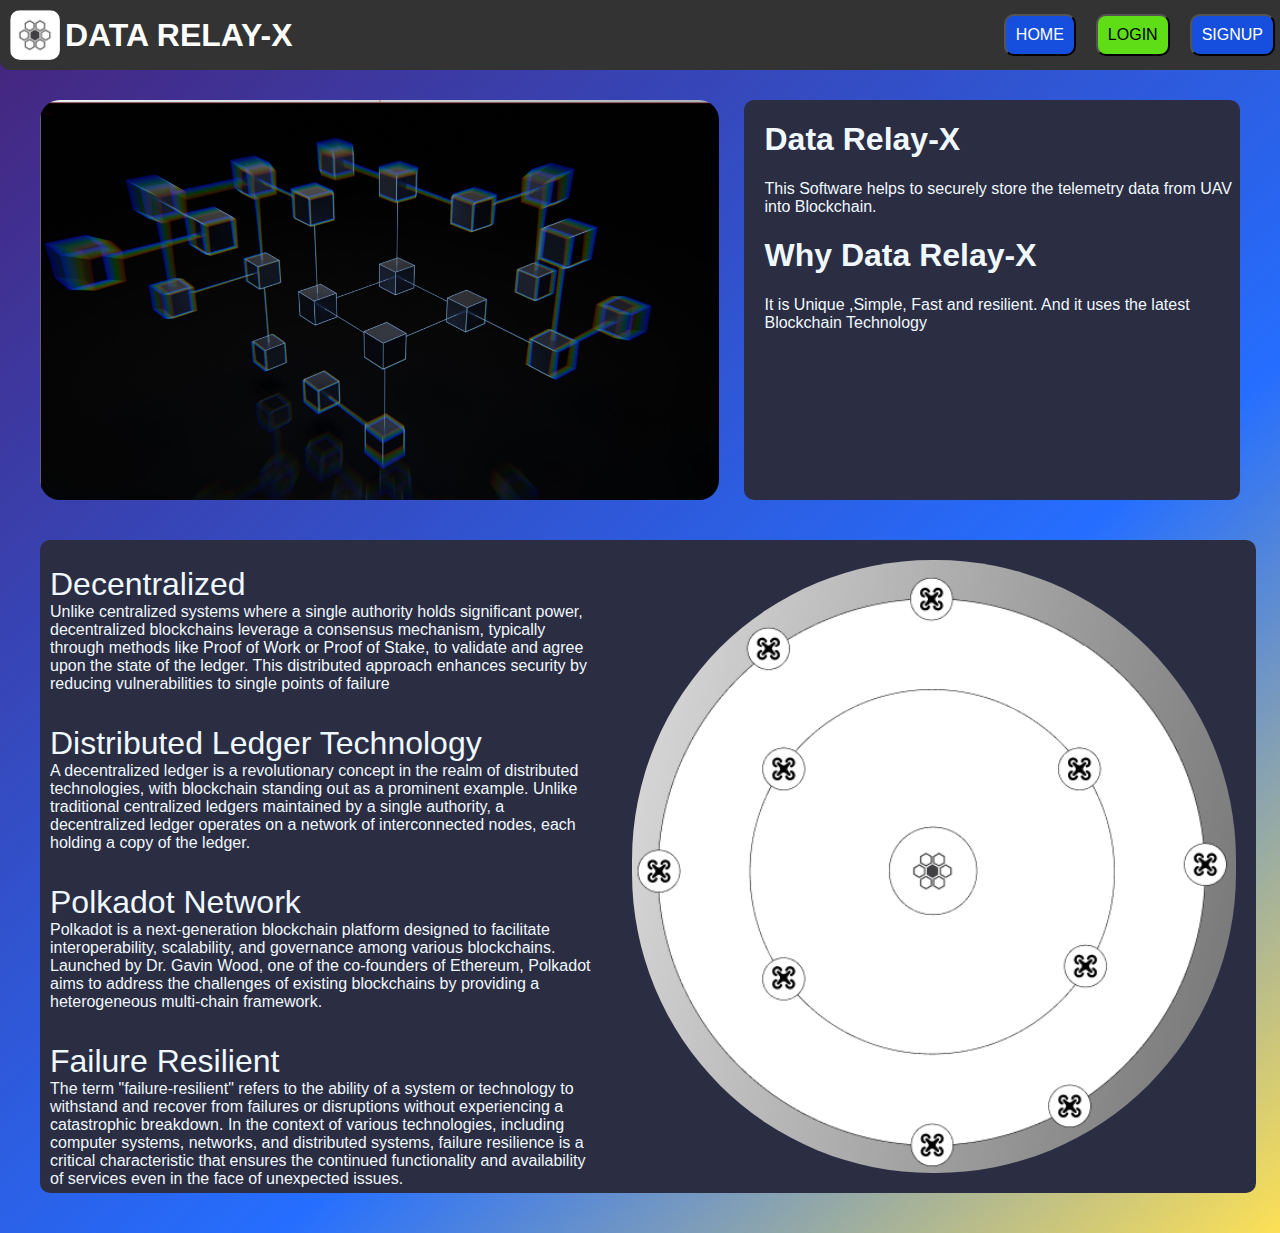
<file: index.html>
<!DOCTYPE html>
<html lang="en">
<head>
    <meta charset="UTF-8">
    <meta name="viewport" content="width=device-width, initial-scale=1.0">
    <title>DataX-Landing-page</title>
    <link rel="icon" href="./assets/favicon.ico" type="image/x-icon">
    <link href="./assets/styles.css" rel = "stylesheet">
</head>
<body>
    <div class="navbar">
            <div class="brand">
                <img src="./assets/navbar_logo.png" width="50px" height="50px" alt="Logo" class="logo">
                <a class="brandname">DATA RELAY-X</a>
            </div>
        <div class="nav-links">
            <button class="nav1" href="#">HOME</button>
            <button onclick="window.location.href = './blob1/loginPage.html';" class="nav2" href="#">LOGIN</button>
            <button onclick="window.location.href = './blob1/signupPage.html';" class="nav3" href="#">SIGNUP</button>
        </div>
    </div>

    <div class="about"> 
        <img src="./assets/blockchain.png" width="700px" height="400px" class="blockchain">
        <div class="about-content">
            <h1>Data Relay-X</h1>
            <p>This Software helps to securely store the telemetry data from UAV into Blockchain.</p>
            <h1>Why Data Relay-X</h1>
            <p>It is Unique ,Simple, Fast and resilient. And it uses the latest Blockchain Technology</p>
        </div>
    </div>

    <div class="info">
        <div class="text-info">
            <p class="decentralized-dolor">
                <span class="text-wrapper">Decentralized <br /></span>
                <span class="span"
                  >Unlike centralized systems where a single authority holds significant power, decentralized blockchains leverage a consensus mechanism, typically through methods like Proof of Work or Proof of Stake, to validate and agree upon the state of the ledger. This distributed approach enhances security by reducing vulnerabilities to single points of failure</span
                >
              </p>
              <p class="distributed-ledger">
                <span class="text-wrapper">Distributed Ledger Technology<br /></span>
                <span class="span"
                  >
                  A decentralized ledger is a revolutionary concept in the realm of distributed technologies, with blockchain standing out as a prominent example. Unlike traditional centralized ledgers maintained by a single authority, a decentralized ledger operates on a network of interconnected nodes, each holding a copy of the ledger.</span
                >
              </p>
              <p class="crust-network-dolor">
                <span class="text-wrapper">Polkadot Network<br /></span>
                <span class="span"
                  >Polkadot is a next-generation blockchain platform designed to facilitate interoperability, scalability, and governance among various blockchains. Launched by Dr. Gavin Wood, one of the co-founders of Ethereum, Polkadot aims to address the challenges of existing blockchains by providing a heterogeneous multi-chain framework.</span
                >
              </p>
              <p class="failure-resilient">
                <span class="text-wrapper">Failure Resilient<br /></span>
                <span class="span"
                  >The term "failure-resilient" refers to the ability of a system or technology to withstand and recover from failures or disruptions without experiencing a catastrophic breakdown. In the context of various technologies, including computer systems, networks, and distributed systems, failure resilience is a critical characteristic that ensures the continued functionality and availability of services even in the face of unexpected issues.</span
                >
              </p>
        </div>
        <img src="./assets/drones-mini.png" class="drone-img">
      </div>
      
</body>
</html>
</file>
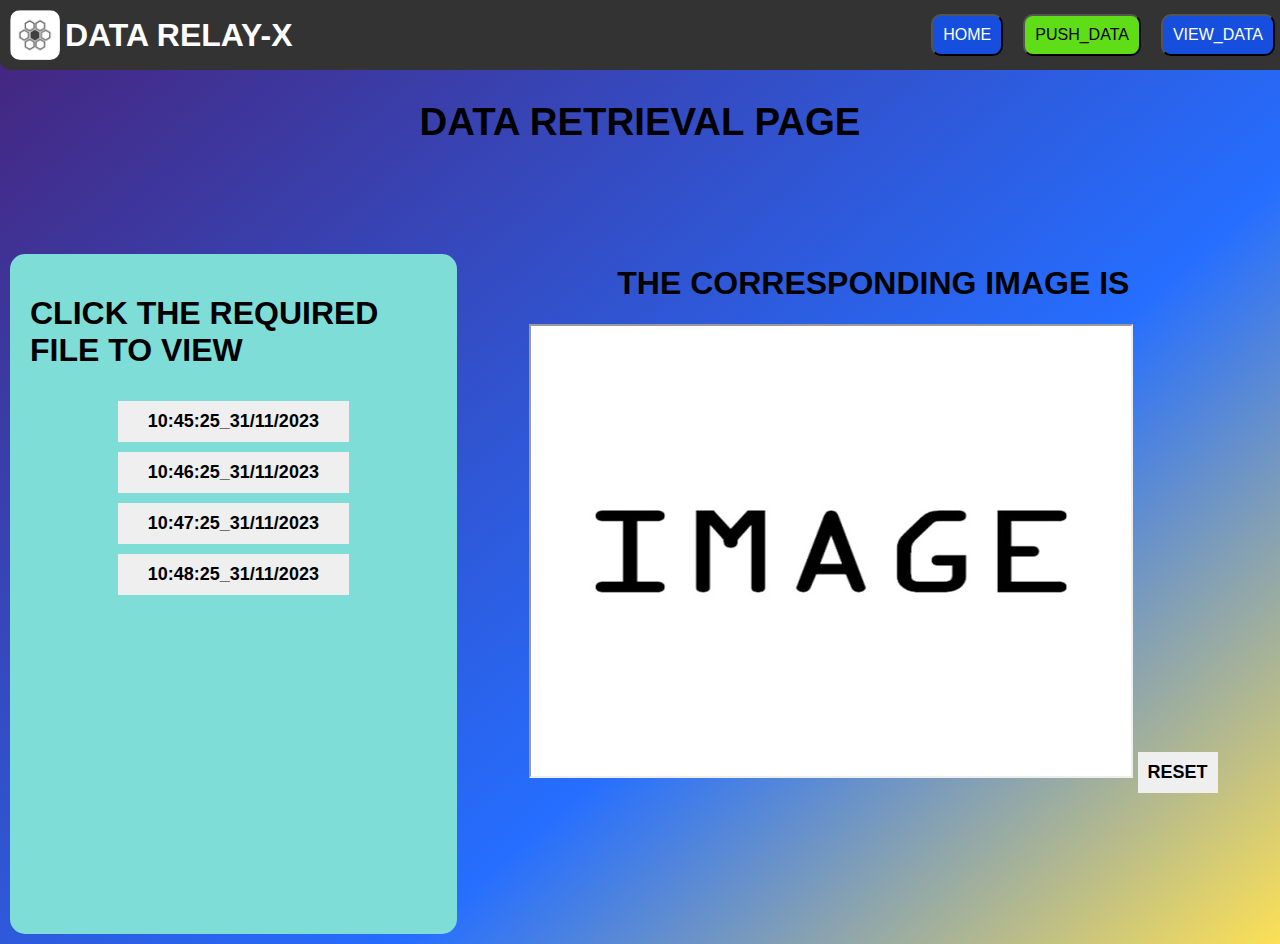
<file: blob1/dataRetrievalHomepage.html>
<!DOCTYPE html>
<html lang="en">
<head>
    <meta charset="UTF-8">
    <meta name="viewport" content="width=device-width, initial-scale=1.0">
    <title>Data Viewer</title>
    <link href="./styles-retreival.css" rel = "stylesheet">
</head>
<body>
    <div class="navbar">
            <div class="brand">
                <img src="./assets-retrieval/navbar_logo.png" width="50px" height="50px" alt="Logo" class="logo">
                <a class="brandname">DATA RELAY-X</a>
            </div>
        <div class="nav-links">
            <button class="nav1" href="#" onclick="home()">HOME</button>
            <button class="nav2" href="#"onclick="push()" >PUSH_DATA</button>
            <button class="nav3" href="#">VIEW_DATA</button>
        </div>
    </div>

    <div class="heading">
        <h1> DATA RETRIEVAL PAGE</h1>
    </div>

    <div id = "container">
        <div id="filelist" style="flex: 1;">
            <h1>CLICK THE REQUIRED FILE TO VIEW</h1>
            <button onclick="fetchandupdate('1705665000')" id="1705665000">10:45:25_31/11/2023</button>
            <button onclick="fetchandupdate('10:45:25_31/11/2023')" id="10:45:25_31/11/2023">10:46:25_31/11/2023</button>
            <button onclick="fetchandupdate('10:45:25_31/11/2023')" id="10:45:25_31/11/2023">10:47:25_31/11/2023</button>
            <button onclick="fetchandupdate('10:45:25_31/11/2023')" id="10:45:25_31/11/2023">10:48:25_31/11/2023</button>
        </div>
        <div id = "data" style="flex: 2">
            <h1>THE CORRESPONDING IMAGE IS </h1>
            <!-- <img src="./assets-retrieval/picture.png" width="400px" height ="300px"> -->
            <iframe id= 'resData' src="./assets-retrieval/picture.jpg" width="600" height="450" allow="autoplay"></iframe>
            <button id = 'reset' onclick="reset()" > RESET </button>
      </div>
    <div>


    
    <script src="./script-retrieval.js"></script>
</body>
</html>
</file>
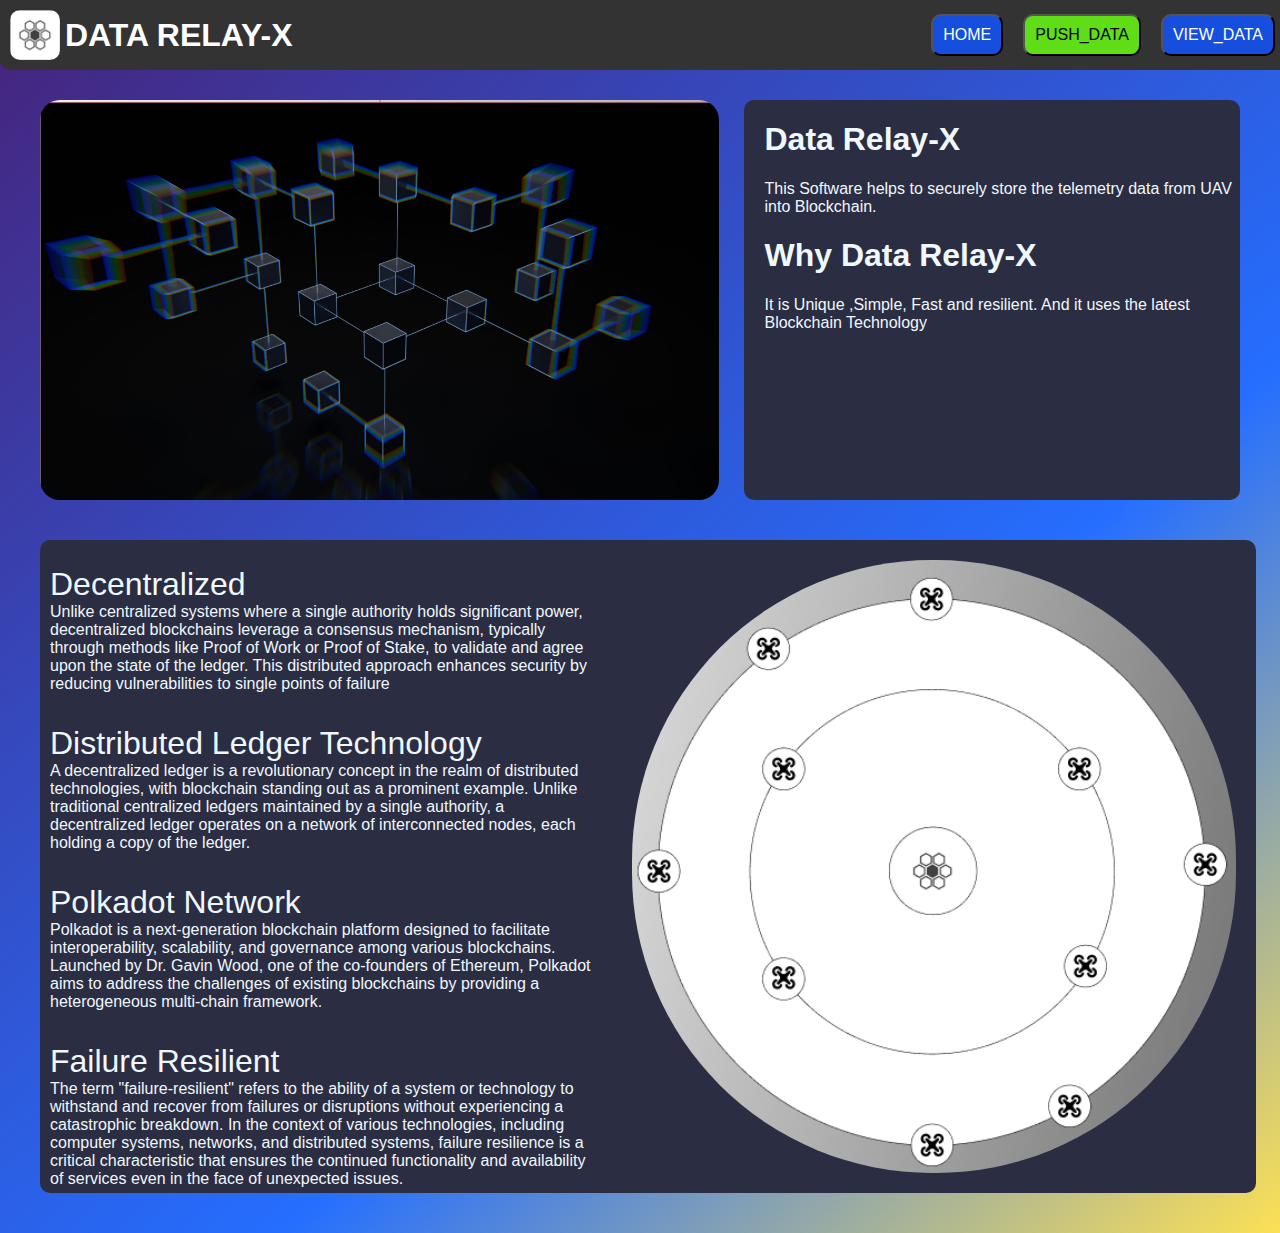
<file: blob1/landingPage.html>
<!DOCTYPE html>
<html lang="en">
<head>
    <meta charset="UTF-8">
    <meta name="viewport" content="width=device-width, initial-scale=1.0">
    <title>DataX-Landing-page</title>
    <link href="./assets-landing/styles.css" rel = "stylesheet">
</head>
<body>
    <div class="navbar">
            <div class="brand">
                <img src="./assets-landing/navbar_logo.png" width="50px" height="50px" alt="Logo" class="logo">
                <a class="brandname">DATA RELAY-X</a>
            </div>
        <div class="nav-links">
            <button class="nav1" href="#">HOME</button>
            <button onclick="window.location.href = './index.php';" class="nav2" href="#">PUSH_DATA</button>
            <button onclick="window.location.href = './dataRetrievalHomepage.html';" class="nav3" href="#">VIEW_DATA</button>
        </div>
    </div>

    <div class="about"> 
        <img src="./assets-landing/blockchain.png" width="700px" height="400px" class="blockchain">
        <div class="about-content">
            <h1>Data Relay-X</h1>
            <p>This Software helps to securely store the telemetry data from UAV into Blockchain.</p>
            <h1>Why Data Relay-X</h1>
            <p>It is Unique ,Simple, Fast and resilient. And it uses the latest Blockchain Technology</p>
        </div>
    </div>

    <div class="info">
        <div class="text-info">
            <p class="decentralized-dolor">
                <span class="text-wrapper">Decentralized <br /></span>
                <span class="span"
                  >Unlike centralized systems where a single authority holds significant power, decentralized blockchains leverage a consensus mechanism, typically through methods like Proof of Work or Proof of Stake, to validate and agree upon the state of the ledger. This distributed approach enhances security by reducing vulnerabilities to single points of failure</span
                >
              </p>
              <p class="distributed-ledger">
                <span class="text-wrapper">Distributed Ledger Technology<br /></span>
                <span class="span"
                  >
                  A decentralized ledger is a revolutionary concept in the realm of distributed technologies, with blockchain standing out as a prominent example. Unlike traditional centralized ledgers maintained by a single authority, a decentralized ledger operates on a network of interconnected nodes, each holding a copy of the ledger.</span
                >
              </p>
              <p class="crust-network-dolor">
                <span class="text-wrapper">Polkadot Network<br /></span>
                <span class="span"
                  >Polkadot is a next-generation blockchain platform designed to facilitate interoperability, scalability, and governance among various blockchains. Launched by Dr. Gavin Wood, one of the co-founders of Ethereum, Polkadot aims to address the challenges of existing blockchains by providing a heterogeneous multi-chain framework.</span
                >
              </p>
              <p class="failure-resilient">
                <span class="text-wrapper">Failure Resilient<br /></span>
                <span class="span"
                  >The term "failure-resilient" refers to the ability of a system or technology to withstand and recover from failures or disruptions without experiencing a catastrophic breakdown. In the context of various technologies, including computer systems, networks, and distributed systems, failure resilience is a critical characteristic that ensures the continued functionality and availability of services even in the face of unexpected issues.</span
                >
              </p>
        </div>
        <img src="./assets-landing/drones-mini.png" class="drone-img">
      </div>
      
</body>
</html>
</file>
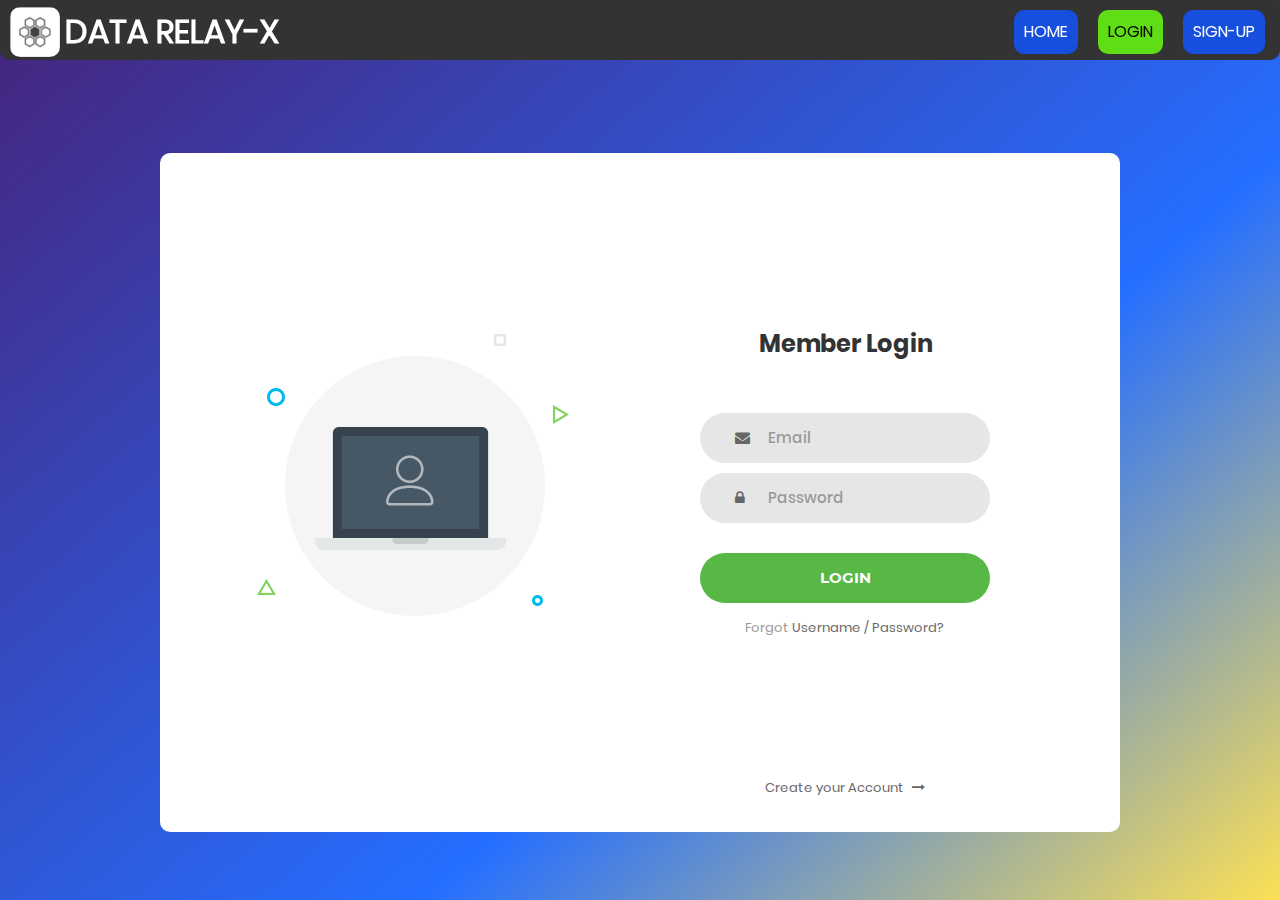
<file: blob1/loginPage.html>
<!DOCTYPE html>
<html lang="en">
<head>
	<title>Login</title>
	<meta charset="UTF-8">
	<meta name="viewport" content="width=device-width, initial-scale=1">
<!--===============================================================================================-->	
	<link rel="icon" type="image/png" href="./loginPageAssets/images/icons/favicon.ico"/>
<!--===============================================================================================-->
	<link rel="stylesheet" type="text/css" href="./loginPageAssets/vendor/bootstrap/css/bootstrap.min.css">
<!--===============================================================================================-->
	<link rel="stylesheet" type="text/css" href="./loginPageAssets/fonts/font-awesome-4.7.0/css/font-awesome.min.css">
<!--===============================================================================================-->
	<link rel="stylesheet" type="text/css" href="./loginPageAssets/vendor/animate/animate.css">
<!--===============================================================================================-->	
	<link rel="stylesheet" type="text/css" href="./loginPageAssets/vendor/css-hamburgers/hamburgers.min.css">
<!--===============================================================================================-->
	<link rel="stylesheet" type="text/css" href="./loginPageAssets/vendor/select2/select2.min.css">
<!--===============================================================================================-->
	<link rel="stylesheet" type="text/css" href="./loginPageAssets/css/util.css">
	<link rel="stylesheet" type="text/css" href="./loginPageAssets/css/main.css">
<!--===============================================================================================-->
</head>
<body>
	
	<div class="limiter">
		<div class="navbar">
            <div class="brand">
                <img src="./loginPageAssets/images/navbar_logo.png" width="50px" height="50px" alt="Logo" class="logo">
                <a class="brandname">DATA RELAY-X</a>
            </div>
        <div class="nav-links">
            <button class="nav1" onclick="window.location.href = '../index.html';" href="#">HOME</button>
            <button class="nav2" href="#">LOGIN</button>
            <button onclick="window.location.href = './signupPage.html';" class="nav3" href="#">SIGN-UP</button>
        </div>
    	</div>
		<div class="container-login100" style="padding-top: 100px;">
			<div class="wrap-login100">
				<div class="login100-pic js-tilt" data-tilt>
					<img src="./loginPageAssets/images/img-01.png" alt="IMG">
				</div>

				<div class="login100-form validate-form">
					<span class="login100-form-title">
						Member Login
					</span>

					<div class="wrap-input100 validate-input" data-validate = "Valid email is required: ex@abc.xyz">
						<input class="input100" type="text" name="email" placeholder="Email">
						<span class="focus-input100"></span>
						<span class="symbol-input100">
							<i class="fa fa-envelope" aria-hidden="true"></i>
						</span>
					</div>

					<div class="wrap-input100 validate-input" data-validate = "Password is required">
						<input class="input100" type="password" name="pass" placeholder="Password">
						<span class="focus-input100"></span>
						<span class="symbol-input100">
							<i class="fa fa-lock" aria-hidden="true"></i>
						</span>
					</div>
					
					<div class="container-login100-form-btn" onclick="window.alert('Login Sucessfull');window.location.href='./landingPage.html'">
						<button class="login100-form-btn">
							LOGIN
						</button>
					</div>

					<div class="text-center p-t-12">
						<span class="txt1">
							Forgot
						</span>
						<a class="txt2" href="#">
							Username / Password?
						</a>
					</div>

					<div class="text-center p-t-136">
						<a class="txt2" href="#">
							Create your Account
							<i class="fa fa-long-arrow-right m-l-5" aria-hidden="true"></i>
						</a>
					</div>
				</div>
			</div>
		</div>
	</div>
	
	

	
<!--===============================================================================================-->	
	<script src="./loginPageAssets/vendor/jquery/jquery-3.2.1.min.js"></script>
<!--===============================================================================================-->
	<script src="./loginPageAssets/vendor/bootstrap/js/popper.js"></script>
	<script src="./loginPageAssets/vendor/bootstrap/js/bootstrap.min.js"></script>
<!--===============================================================================================-->
	<script src="./loginPageAssets/vendor/select2/select2.min.js"></script>
<!--===============================================================================================-->
	<script src="./loginPageAssets/vendor/tilt/tilt.jquery.min.js"></script> 
	<script >
		$('.js-tilt').tilt({
			scale: 1.1
		})
	</script>
<!--===============================================================================================-->
	<script src="./loginPageAssets/js/main.js"></script>

</body>
</html>
</file>
<file: assets/styles.css>
body {
    margin: 0;
    font-family: Arial, sans-serif;
    background-color: #fce055;
    background-image: linear-gradient(319deg, #fce055 0%, #256eff 37%, #46237a 100%);
}


.navbar {
    height: 60px;
    position: fixed;
    top: 0;
    left: 0;
    width: 100%;
    background-color: #333;
    display: flex;
    justify-content: space-between;
    align-items: center;
    color: white;
    border-radius: 1px 1px 10px 10px;
    padding: 5px;
    /* z-index: 1000; 
    Ensure the navbar appears above other content */
    margin-bottom: 20px;
}

.brand {
    display: flex;
    align-items: center;
}

.brandname {
    margin-left: 5px;
    font-size: 2rem;
    font-weight: bold;
}

.nav-links {
    display: flex;
    gap: 20px;
    margin-right: 10px;
}

.logo {
    margin-left: 5px;
    border-radius: 10px;
}

.nav2{
    background-color: #5fdd16;
    padding: 10px;
    border-radius: 10px;
    color: rgb(0, 0, 0);
    font-size: 1rem;
}
.nav1,
.nav3 {
    background-color: #164FDD;
    padding: 10px;
    border-radius: 10px;
    color: white;
    font-size: 1rem;
}


.about {
    margin-top: 100px;
    margin-left: 40px;
    align-items: center;
    display: flex;
}
.blockchain{
    border-radius: 20px;
}
.about-content{
    margin-left: 25px;
    color: aliceblue;
    display: flexbox;
    background-color: #2b2d42;
    border-radius: 10px;
    margin-right: 40px;
    height: 400px;
    padding-left: 20px;
}
.drone-img{
    margin: 20px;
    border-radius: 300px;
}
.info {
    display: flex;
    gap: 10px;
    width: 95%;
    margin: 40px;
    height: 653px;
    background-color: #2b2d42;
    border-radius: 10px;
  }

.text-info{
    color: aliceblue;
    font-size: 1rem;
    display: grid;
    grid-template: 1 1 1 1;
    margin: 10px;
    align-items: center;
}
.text-wrapper{
    border: 10px;
    font-size: 2rem;
}
</file>
<file: blob1/styles-retreival.css>
body {
    margin: 0;
    font-family: Arial, sans-serif;
    /* background-color: rgb(173, 212, 212); */
    /* background: linear-gradient(to right, #191714, #2234AE);
} */
background-color: #fce055;
background-image: linear-gradient(319deg, #fce055 0%, #256eff 37%, #46237a 100%);

}


.navbar {
    height: 60px;
    position: fixed;
    top: 0;
    left: 0;
    width: 100%;
    background-color: #333;
    display: flex;
    justify-content: space-between;
    align-items: center;
    color: white;
    border-radius: 1px 1px 10px 10px;
    padding: 5px;
    z-index: 1000; /* Ensure the navbar appears above other content */
}

.brand {
    display: flex;
    align-items: center;
}

.brandname {
    margin-left: 5px;
    font-size: 2rem;
    font-weight: bold;
}

.nav-links {
    display: flex;
    gap: 20px;
    margin-right: 10px;
}

.logo {
    margin-left: 5px;
    border-radius: 10px;
}

.nav2{
    background-color: #5fdd16;
    padding: 10px;
    border-radius: 10px;
    color: rgb(0, 0, 0);
    font-size: 1rem;
}
.nav1,
.nav3 {
    background-color: #164FDD;
    padding: 10px;
    border-radius: 10px;
    color: white;
    font-size: 1rem;
}

#filelist {
    background-color: #7fddd8;
    padding: 20px;
    border-radius: 15px;
    display: flex;
    flex-direction: column;
    gap: 10px;
    align-items: center;
    margin: 10px;
}

#filelist button {
    font-size: large;
    font-weight: bold;
    padding: 10px;
    padding-left: 30px;
    padding-right: 30px;
    border: none;
    cursor: pointer;
}

#container {
    display: flex; justify-content: space-between;
    height: 700px;
}

#data{
    /* height: 500px; */
    text-align: center;
    height: 700px;
}
#reset {
    font-size: large;
    font-weight: bold;
    padding: 10px;
    border: none;
    cursor: pointer;
}
  
.heading{
    margin: 100px;
    font-size: larger;
    text-align: center;
    color: #000000;
    text-decoration: solid;
}
</file>
<file: blob1/assets-landing/styles.css>
body {
    margin: 0;
    font-family: Arial, sans-serif;
    background-color: #fce055;
    background-image: linear-gradient(319deg, #fce055 0%, #256eff 37%, #46237a 100%);
}


.navbar {
    height: 60px;
    position: fixed;
    top: 0;
    left: 0;
    width: 100%;
    background-color: #333;
    display: flex;
    justify-content: space-between;
    align-items: center;
    color: white;
    border-radius: 1px 1px 10px 10px;
    padding: 5px;
    /* z-index: 1000; 
    Ensure the navbar appears above other content */
    margin-bottom: 20px;
}

.brand {
    display: flex;
    align-items: center;
}

.brandname {
    margin-left: 5px;
    font-size: 2rem;
    font-weight: bold;
}

.nav-links {
    display: flex;
    gap: 20px;
    margin-right: 10px;
}

.logo {
    margin-left: 5px;
    border-radius: 10px;
}

.nav2{
    background-color: #5fdd16;
    padding: 10px;
    border-radius: 10px;
    color: rgb(0, 0, 0);
    font-size: 1rem;
}
.nav1,
.nav3 {
    background-color: #164FDD;
    padding: 10px;
    border-radius: 10px;
    color: white;
    font-size: 1rem;
}


.about {
    margin-top: 100px;
    margin-left: 40px;
    align-items: center;
    display: flex;
}
.blockchain{
    border-radius: 20px;
}
.about-content{
    margin-left: 25px;
    color: aliceblue;
    display: flexbox;
    background-color: #2b2d42;
    border-radius: 10px;
    margin-right: 40px;
    height: 400px;
    padding-left: 20px;
}
.drone-img{
    margin: 20px;
    border-radius: 300px;
}
.info {
    display: flex;
    gap: 10px;
    width: 95%;
    margin: 40px;
    height: 653px;
    background-color: #2b2d42;
    border-radius: 10px;
  }

.text-info{
    color: aliceblue;
    font-size: 1rem;
    display: grid;
    grid-template: 1 1 1 1;
    margin: 10px;
    align-items: center;
}
.text-wrapper{
    border: 10px;
    font-size: 2rem;
}
</file>
<file: blob1/loginPageAssets/css/util.css>
/*[ FONT SIZE ]
///////////////////////////////////////////////////////////
*/
.fs-1 {font-size: 1px;}
.fs-2 {font-size: 2px;}
.fs-3 {font-size: 3px;}
.fs-4 {font-size: 4px;}
.fs-5 {font-size: 5px;}
.fs-6 {font-size: 6px;}
.fs-7 {font-size: 7px;}
.fs-8 {font-size: 8px;}
.fs-9 {font-size: 9px;}
.fs-10 {font-size: 10px;}
.fs-11 {font-size: 11px;}
.fs-12 {font-size: 12px;}
.fs-13 {font-size: 13px;}
.fs-14 {font-size: 14px;}
.fs-15 {font-size: 15px;}
.fs-16 {font-size: 16px;}
.fs-17 {font-size: 17px;}
.fs-18 {font-size: 18px;}
.fs-19 {font-size: 19px;}
.fs-20 {font-size: 20px;}
.fs-21 {font-size: 21px;}
.fs-22 {font-size: 22px;}
.fs-23 {font-size: 23px;}
.fs-24 {font-size: 24px;}
.fs-25 {font-size: 25px;}
.fs-26 {font-size: 26px;}
.fs-27 {font-size: 27px;}
.fs-28 {font-size: 28px;}
.fs-29 {font-size: 29px;}
.fs-30 {font-size: 30px;}
.fs-31 {font-size: 31px;}
.fs-32 {font-size: 32px;}
.fs-33 {font-size: 33px;}
.fs-34 {font-size: 34px;}
.fs-35 {font-size: 35px;}
.fs-36 {font-size: 36px;}
.fs-37 {font-size: 37px;}
.fs-38 {font-size: 38px;}
.fs-39 {font-size: 39px;}
.fs-40 {font-size: 40px;}
.fs-41 {font-size: 41px;}
.fs-42 {font-size: 42px;}
.fs-43 {font-size: 43px;}
.fs-44 {font-size: 44px;}
.fs-45 {font-size: 45px;}
.fs-46 {font-size: 46px;}
.fs-47 {font-size: 47px;}
.fs-48 {font-size: 48px;}
.fs-49 {font-size: 49px;}
.fs-50 {font-size: 50px;}
.fs-51 {font-size: 51px;}
.fs-52 {font-size: 52px;}
.fs-53 {font-size: 53px;}
.fs-54 {font-size: 54px;}
.fs-55 {font-size: 55px;}
.fs-56 {font-size: 56px;}
.fs-57 {font-size: 57px;}
.fs-58 {font-size: 58px;}
.fs-59 {font-size: 59px;}
.fs-60 {font-size: 60px;}
.fs-61 {font-size: 61px;}
.fs-62 {font-size: 62px;}
.fs-63 {font-size: 63px;}
.fs-64 {font-size: 64px;}
.fs-65 {font-size: 65px;}
.fs-66 {font-size: 66px;}
.fs-67 {font-size: 67px;}
.fs-68 {font-size: 68px;}
.fs-69 {font-size: 69px;}
.fs-70 {font-size: 70px;}
.fs-71 {font-size: 71px;}
.fs-72 {font-size: 72px;}
.fs-73 {font-size: 73px;}
.fs-74 {font-size: 74px;}
.fs-75 {font-size: 75px;}
.fs-76 {font-size: 76px;}
.fs-77 {font-size: 77px;}
.fs-78 {font-size: 78px;}
.fs-79 {font-size: 79px;}
.fs-80 {font-size: 80px;}
.fs-81 {font-size: 81px;}
.fs-82 {font-size: 82px;}
.fs-83 {font-size: 83px;}
.fs-84 {font-size: 84px;}
.fs-85 {font-size: 85px;}
.fs-86 {font-size: 86px;}
.fs-87 {font-size: 87px;}
.fs-88 {font-size: 88px;}
.fs-89 {font-size: 89px;}
.fs-90 {font-size: 90px;}
.fs-91 {font-size: 91px;}
.fs-92 {font-size: 92px;}
.fs-93 {font-size: 93px;}
.fs-94 {font-size: 94px;}
.fs-95 {font-size: 95px;}
.fs-96 {font-size: 96px;}
.fs-97 {font-size: 97px;}
.fs-98 {font-size: 98px;}
.fs-99 {font-size: 99px;}
.fs-100 {font-size: 100px;}
.fs-101 {font-size: 101px;}
.fs-102 {font-size: 102px;}
.fs-103 {font-size: 103px;}
.fs-104 {font-size: 104px;}
.fs-105 {font-size: 105px;}
.fs-106 {font-size: 106px;}
.fs-107 {font-size: 107px;}
.fs-108 {font-size: 108px;}
.fs-109 {font-size: 109px;}
.fs-110 {font-size: 110px;}
.fs-111 {font-size: 111px;}
.fs-112 {font-size: 112px;}
.fs-113 {font-size: 113px;}
.fs-114 {font-size: 114px;}
.fs-115 {font-size: 115px;}
.fs-116 {font-size: 116px;}
.fs-117 {font-size: 117px;}
.fs-118 {font-size: 118px;}
.fs-119 {font-size: 119px;}
.fs-120 {font-size: 120px;}
.fs-121 {font-size: 121px;}
.fs-122 {font-size: 122px;}
.fs-123 {font-size: 123px;}
.fs-124 {font-size: 124px;}
.fs-125 {font-size: 125px;}
.fs-126 {font-size: 126px;}
.fs-127 {font-size: 127px;}
.fs-128 {font-size: 128px;}
.fs-129 {font-size: 129px;}
.fs-130 {font-size: 130px;}
.fs-131 {font-size: 131px;}
.fs-132 {font-size: 132px;}
.fs-133 {font-size: 133px;}
.fs-134 {font-size: 134px;}
.fs-135 {font-size: 135px;}
.fs-136 {font-size: 136px;}
.fs-137 {font-size: 137px;}
.fs-138 {font-size: 138px;}
.fs-139 {font-size: 139px;}
.fs-140 {font-size: 140px;}
.fs-141 {font-size: 141px;}
.fs-142 {font-size: 142px;}
.fs-143 {font-size: 143px;}
.fs-144 {font-size: 144px;}
.fs-145 {font-size: 145px;}
.fs-146 {font-size: 146px;}
.fs-147 {font-size: 147px;}
.fs-148 {font-size: 148px;}
.fs-149 {font-size: 149px;}
.fs-150 {font-size: 150px;}
.fs-151 {font-size: 151px;}
.fs-152 {font-size: 152px;}
.fs-153 {font-size: 153px;}
.fs-154 {font-size: 154px;}
.fs-155 {font-size: 155px;}
.fs-156 {font-size: 156px;}
.fs-157 {font-size: 157px;}
.fs-158 {font-size: 158px;}
.fs-159 {font-size: 159px;}
.fs-160 {font-size: 160px;}
.fs-161 {font-size: 161px;}
.fs-162 {font-size: 162px;}
.fs-163 {font-size: 163px;}
.fs-164 {font-size: 164px;}
.fs-165 {font-size: 165px;}
.fs-166 {font-size: 166px;}
.fs-167 {font-size: 167px;}
.fs-168 {font-size: 168px;}
.fs-169 {font-size: 169px;}
.fs-170 {font-size: 170px;}
.fs-171 {font-size: 171px;}
.fs-172 {font-size: 172px;}
.fs-173 {font-size: 173px;}
.fs-174 {font-size: 174px;}
.fs-175 {font-size: 175px;}
.fs-176 {font-size: 176px;}
.fs-177 {font-size: 177px;}
.fs-178 {font-size: 178px;}
.fs-179 {font-size: 179px;}
.fs-180 {font-size: 180px;}
.fs-181 {font-size: 181px;}
.fs-182 {font-size: 182px;}
.fs-183 {font-size: 183px;}
.fs-184 {font-size: 184px;}
.fs-185 {font-size: 185px;}
.fs-186 {font-size: 186px;}
.fs-187 {font-size: 187px;}
.fs-188 {font-size: 188px;}
.fs-189 {font-size: 189px;}
.fs-190 {font-size: 190px;}
.fs-191 {font-size: 191px;}
.fs-192 {font-size: 192px;}
.fs-193 {font-size: 193px;}
.fs-194 {font-size: 194px;}
.fs-195 {font-size: 195px;}
.fs-196 {font-size: 196px;}
.fs-197 {font-size: 197px;}
.fs-198 {font-size: 198px;}
.fs-199 {font-size: 199px;}
.fs-200 {font-size: 200px;}

/*[ PADDING ]
///////////////////////////////////////////////////////////
*/
.p-t-0 {padding-top: 0px;}
.p-t-1 {padding-top: 1px;}
.p-t-2 {padding-top: 2px;}
.p-t-3 {padding-top: 3px;}
.p-t-4 {padding-top: 4px;}
.p-t-5 {padding-top: 5px;}
.p-t-6 {padding-top: 6px;}
.p-t-7 {padding-top: 7px;}
.p-t-8 {padding-top: 8px;}
.p-t-9 {padding-top: 9px;}
.p-t-10 {padding-top: 10px;}
.p-t-11 {padding-top: 11px;}
.p-t-12 {padding-top: 12px;}
.p-t-13 {padding-top: 13px;}
.p-t-14 {padding-top: 14px;}
.p-t-15 {padding-top: 15px;}
.p-t-16 {padding-top: 16px;}
.p-t-17 {padding-top: 17px;}
.p-t-18 {padding-top: 18px;}
.p-t-19 {padding-top: 19px;}
.p-t-20 {padding-top: 20px;}
.p-t-21 {padding-top: 21px;}
.p-t-22 {padding-top: 22px;}
.p-t-23 {padding-top: 23px;}
.p-t-24 {padding-top: 24px;}
.p-t-25 {padding-top: 25px;}
.p-t-26 {padding-top: 26px;}
.p-t-27 {padding-top: 27px;}
.p-t-28 {padding-top: 28px;}
.p-t-29 {padding-top: 29px;}
.p-t-30 {padding-top: 30px;}
.p-t-31 {padding-top: 31px;}
.p-t-32 {padding-top: 32px;}
.p-t-33 {padding-top: 33px;}
.p-t-34 {padding-top: 34px;}
.p-t-35 {padding-top: 35px;}
.p-t-36 {padding-top: 36px;}
.p-t-37 {padding-top: 37px;}
.p-t-38 {padding-top: 38px;}
.p-t-39 {padding-top: 39px;}
.p-t-40 {padding-top: 40px;}
.p-t-41 {padding-top: 41px;}
.p-t-42 {padding-top: 42px;}
.p-t-43 {padding-top: 43px;}
.p-t-44 {padding-top: 44px;}
.p-t-45 {padding-top: 45px;}
.p-t-46 {padding-top: 46px;}
.p-t-47 {padding-top: 47px;}
.p-t-48 {padding-top: 48px;}
.p-t-49 {padding-top: 49px;}
.p-t-50 {padding-top: 50px;}
.p-t-51 {padding-top: 51px;}
.p-t-52 {padding-top: 52px;}
.p-t-53 {padding-top: 53px;}
.p-t-54 {padding-top: 54px;}
.p-t-55 {padding-top: 55px;}
.p-t-56 {padding-top: 56px;}
.p-t-57 {padding-top: 57px;}
.p-t-58 {padding-top: 58px;}
.p-t-59 {padding-top: 59px;}
.p-t-60 {padding-top: 60px;}
.p-t-61 {padding-top: 61px;}
.p-t-62 {padding-top: 62px;}
.p-t-63 {padding-top: 63px;}
.p-t-64 {padding-top: 64px;}
.p-t-65 {padding-top: 65px;}
.p-t-66 {padding-top: 66px;}
.p-t-67 {padding-top: 67px;}
.p-t-68 {padding-top: 68px;}
.p-t-69 {padding-top: 69px;}
.p-t-70 {padding-top: 70px;}
.p-t-71 {padding-top: 71px;}
.p-t-72 {padding-top: 72px;}
.p-t-73 {padding-top: 73px;}
.p-t-74 {padding-top: 74px;}
.p-t-75 {padding-top: 75px;}
.p-t-76 {padding-top: 76px;}
.p-t-77 {padding-top: 77px;}
.p-t-78 {padding-top: 78px;}
.p-t-79 {padding-top: 79px;}
.p-t-80 {padding-top: 80px;}
.p-t-81 {padding-top: 81px;}
.p-t-82 {padding-top: 82px;}
.p-t-83 {padding-top: 83px;}
.p-t-84 {padding-top: 84px;}
.p-t-85 {padding-top: 85px;}
.p-t-86 {padding-top: 86px;}
.p-t-87 {padding-top: 87px;}
.p-t-88 {padding-top: 88px;}
.p-t-89 {padding-top: 89px;}
.p-t-90 {padding-top: 90px;}
.p-t-91 {padding-top: 91px;}
.p-t-92 {padding-top: 92px;}
.p-t-93 {padding-top: 93px;}
.p-t-94 {padding-top: 94px;}
.p-t-95 {padding-top: 95px;}
.p-t-96 {padding-top: 96px;}
.p-t-97 {padding-top: 97px;}
.p-t-98 {padding-top: 98px;}
.p-t-99 {padding-top: 99px;}
.p-t-100 {padding-top: 100px;}
.p-t-101 {padding-top: 101px;}
.p-t-102 {padding-top: 102px;}
.p-t-103 {padding-top: 103px;}
.p-t-104 {padding-top: 104px;}
.p-t-105 {padding-top: 105px;}
.p-t-106 {padding-top: 106px;}
.p-t-107 {padding-top: 107px;}
.p-t-108 {padding-top: 108px;}
.p-t-109 {padding-top: 109px;}
.p-t-110 {padding-top: 110px;}
.p-t-111 {padding-top: 111px;}
.p-t-112 {padding-top: 112px;}
.p-t-113 {padding-top: 113px;}
.p-t-114 {padding-top: 114px;}
.p-t-115 {padding-top: 115px;}
.p-t-116 {padding-top: 116px;}
.p-t-117 {padding-top: 117px;}
.p-t-118 {padding-top: 118px;}
.p-t-119 {padding-top: 119px;}
.p-t-120 {padding-top: 120px;}
.p-t-121 {padding-top: 121px;}
.p-t-122 {padding-top: 122px;}
.p-t-123 {padding-top: 123px;}
.p-t-124 {padding-top: 124px;}
.p-t-125 {padding-top: 125px;}
.p-t-126 {padding-top: 126px;}
.p-t-127 {padding-top: 127px;}
.p-t-128 {padding-top: 128px;}
.p-t-129 {padding-top: 129px;}
.p-t-130 {padding-top: 130px;}
.p-t-131 {padding-top: 131px;}
.p-t-132 {padding-top: 132px;}
.p-t-133 {padding-top: 133px;}
.p-t-134 {padding-top: 134px;}
.p-t-135 {padding-top: 135px;}
.p-t-136 {padding-top: 136px;}
.p-t-137 {padding-top: 137px;}
.p-t-138 {padding-top: 138px;}
.p-t-139 {padding-top: 139px;}
.p-t-140 {padding-top: 140px;}
.p-t-141 {padding-top: 141px;}
.p-t-142 {padding-top: 142px;}
.p-t-143 {padding-top: 143px;}
.p-t-144 {padding-top: 144px;}
.p-t-145 {padding-top: 145px;}
.p-t-146 {padding-top: 146px;}
.p-t-147 {padding-top: 147px;}
.p-t-148 {padding-top: 148px;}
.p-t-149 {padding-top: 149px;}
.p-t-150 {padding-top: 150px;}
.p-t-151 {padding-top: 151px;}
.p-t-152 {padding-top: 152px;}
.p-t-153 {padding-top: 153px;}
.p-t-154 {padding-top: 154px;}
.p-t-155 {padding-top: 155px;}
.p-t-156 {padding-top: 156px;}
.p-t-157 {padding-top: 157px;}
.p-t-158 {padding-top: 158px;}
.p-t-159 {padding-top: 159px;}
.p-t-160 {padding-top: 160px;}
.p-t-161 {padding-top: 161px;}
.p-t-162 {padding-top: 162px;}
.p-t-163 {padding-top: 163px;}
.p-t-164 {padding-top: 164px;}
.p-t-165 {padding-top: 165px;}
.p-t-166 {padding-top: 166px;}
.p-t-167 {padding-top: 167px;}
.p-t-168 {padding-top: 168px;}
.p-t-169 {padding-top: 169px;}
.p-t-170 {padding-top: 170px;}
.p-t-171 {padding-top: 171px;}
.p-t-172 {padding-top: 172px;}
.p-t-173 {padding-top: 173px;}
.p-t-174 {padding-top: 174px;}
.p-t-175 {padding-top: 175px;}
.p-t-176 {padding-top: 176px;}
.p-t-177 {padding-top: 177px;}
.p-t-178 {padding-top: 178px;}
.p-t-179 {padding-top: 179px;}
.p-t-180 {padding-top: 180px;}
.p-t-181 {padding-top: 181px;}
.p-t-182 {padding-top: 182px;}
.p-t-183 {padding-top: 183px;}
.p-t-184 {padding-top: 184px;}
.p-t-185 {padding-top: 185px;}
.p-t-186 {padding-top: 186px;}
.p-t-187 {padding-top: 187px;}
.p-t-188 {padding-top: 188px;}
.p-t-189 {padding-top: 189px;}
.p-t-190 {padding-top: 190px;}
.p-t-191 {padding-top: 191px;}
.p-t-192 {padding-top: 192px;}
.p-t-193 {padding-top: 193px;}
.p-t-194 {padding-top: 194px;}
.p-t-195 {padding-top: 195px;}
.p-t-196 {padding-top: 196px;}
.p-t-197 {padding-top: 197px;}
.p-t-198 {padding-top: 198px;}
.p-t-199 {padding-top: 199px;}
.p-t-200 {padding-top: 200px;}
.p-t-201 {padding-top: 201px;}
.p-t-202 {padding-top: 202px;}
.p-t-203 {padding-top: 203px;}
.p-t-204 {padding-top: 204px;}
.p-t-205 {padding-top: 205px;}
.p-t-206 {padding-top: 206px;}
.p-t-207 {padding-top: 207px;}
.p-t-208 {padding-top: 208px;}
.p-t-209 {padding-top: 209px;}
.p-t-210 {padding-top: 210px;}
.p-t-211 {padding-top: 211px;}
.p-t-212 {padding-top: 212px;}
.p-t-213 {padding-top: 213px;}
.p-t-214 {padding-top: 214px;}
.p-t-215 {padding-top: 215px;}
.p-t-216 {padding-top: 216px;}
.p-t-217 {padding-top: 217px;}
.p-t-218 {padding-top: 218px;}
.p-t-219 {padding-top: 219px;}
.p-t-220 {padding-top: 220px;}
.p-t-221 {padding-top: 221px;}
.p-t-222 {padding-top: 222px;}
.p-t-223 {padding-top: 223px;}
.p-t-224 {padding-top: 224px;}
.p-t-225 {padding-top: 225px;}
.p-t-226 {padding-top: 226px;}
.p-t-227 {padding-top: 227px;}
.p-t-228 {padding-top: 228px;}
.p-t-229 {padding-top: 229px;}
.p-t-230 {padding-top: 230px;}
.p-t-231 {padding-top: 231px;}
.p-t-232 {padding-top: 232px;}
.p-t-233 {padding-top: 233px;}
.p-t-234 {padding-top: 234px;}
.p-t-235 {padding-top: 235px;}
.p-t-236 {padding-top: 236px;}
.p-t-237 {padding-top: 237px;}
.p-t-238 {padding-top: 238px;}
.p-t-239 {padding-top: 239px;}
.p-t-240 {padding-top: 240px;}
.p-t-241 {padding-top: 241px;}
.p-t-242 {padding-top: 242px;}
.p-t-243 {padding-top: 243px;}
.p-t-244 {padding-top: 244px;}
.p-t-245 {padding-top: 245px;}
.p-t-246 {padding-top: 246px;}
.p-t-247 {padding-top: 247px;}
.p-t-248 {padding-top: 248px;}
.p-t-249 {padding-top: 249px;}
.p-t-250 {padding-top: 250px;}
.p-b-0 {padding-bottom: 0px;}
.p-b-1 {padding-bottom: 1px;}
.p-b-2 {padding-bottom: 2px;}
.p-b-3 {padding-bottom: 3px;}
.p-b-4 {padding-bottom: 4px;}
.p-b-5 {padding-bottom: 5px;}
.p-b-6 {padding-bottom: 6px;}
.p-b-7 {padding-bottom: 7px;}
.p-b-8 {padding-bottom: 8px;}
.p-b-9 {padding-bottom: 9px;}
.p-b-10 {padding-bottom: 10px;}
.p-b-11 {padding-bottom: 11px;}
.p-b-12 {padding-bottom: 12px;}
.p-b-13 {padding-bottom: 13px;}
.p-b-14 {padding-bottom: 14px;}
.p-b-15 {padding-bottom: 15px;}
.p-b-16 {padding-bottom: 16px;}
.p-b-17 {padding-bottom: 17px;}
.p-b-18 {padding-bottom: 18px;}
.p-b-19 {padding-bottom: 19px;}
.p-b-20 {padding-bottom: 20px;}
.p-b-21 {padding-bottom: 21px;}
.p-b-22 {padding-bottom: 22px;}
.p-b-23 {padding-bottom: 23px;}
.p-b-24 {padding-bottom: 24px;}
.p-b-25 {padding-bottom: 25px;}
.p-b-26 {padding-bottom: 26px;}
.p-b-27 {padding-bottom: 27px;}
.p-b-28 {padding-bottom: 28px;}
.p-b-29 {padding-bottom: 29px;}
.p-b-30 {padding-bottom: 30px;}
.p-b-31 {padding-bottom: 31px;}
.p-b-32 {padding-bottom: 32px;}
.p-b-33 {padding-bottom: 33px;}
.p-b-34 {padding-bottom: 34px;}
.p-b-35 {padding-bottom: 35px;}
.p-b-36 {padding-bottom: 36px;}
.p-b-37 {padding-bottom: 37px;}
.p-b-38 {padding-bottom: 38px;}
.p-b-39 {padding-bottom: 39px;}
.p-b-40 {padding-bottom: 40px;}
.p-b-41 {padding-bottom: 41px;}
.p-b-42 {padding-bottom: 42px;}
.p-b-43 {padding-bottom: 43px;}
.p-b-44 {padding-bottom: 44px;}
.p-b-45 {padding-bottom: 45px;}
.p-b-46 {padding-bottom: 46px;}
.p-b-47 {padding-bottom: 47px;}
.p-b-48 {padding-bottom: 48px;}
.p-b-49 {padding-bottom: 49px;}
.p-b-50 {padding-bottom: 50px;}
.p-b-51 {padding-bottom: 51px;}
.p-b-52 {padding-bottom: 52px;}
.p-b-53 {padding-bottom: 53px;}
.p-b-54 {padding-bottom: 54px;}
.p-b-55 {padding-bottom: 55px;}
.p-b-56 {padding-bottom: 56px;}
.p-b-57 {padding-bottom: 57px;}
.p-b-58 {padding-bottom: 58px;}
.p-b-59 {padding-bottom: 59px;}
.p-b-60 {padding-bottom: 60px;}
.p-b-61 {padding-bottom: 61px;}
.p-b-62 {padding-bottom: 62px;}
.p-b-63 {padding-bottom: 63px;}
.p-b-64 {padding-bottom: 64px;}
.p-b-65 {padding-bottom: 65px;}
.p-b-66 {padding-bottom: 66px;}
.p-b-67 {padding-bottom: 67px;}
.p-b-68 {padding-bottom: 68px;}
.p-b-69 {padding-bottom: 69px;}
.p-b-70 {padding-bottom: 70px;}
.p-b-71 {padding-bottom: 71px;}
.p-b-72 {padding-bottom: 72px;}
.p-b-73 {padding-bottom: 73px;}
.p-b-74 {padding-bottom: 74px;}
.p-b-75 {padding-bottom: 75px;}
.p-b-76 {padding-bottom: 76px;}
.p-b-77 {padding-bottom: 77px;}
.p-b-78 {padding-bottom: 78px;}
.p-b-79 {padding-bottom: 79px;}
.p-b-80 {padding-bottom: 80px;}
.p-b-81 {padding-bottom: 81px;}
.p-b-82 {padding-bottom: 82px;}
.p-b-83 {padding-bottom: 83px;}
.p-b-84 {padding-bottom: 84px;}
.p-b-85 {padding-bottom: 85px;}
.p-b-86 {padding-bottom: 86px;}
.p-b-87 {padding-bottom: 87px;}
.p-b-88 {padding-bottom: 88px;}
.p-b-89 {padding-bottom: 89px;}
.p-b-90 {padding-bottom: 90px;}
.p-b-91 {padding-bottom: 91px;}
.p-b-92 {padding-bottom: 92px;}
.p-b-93 {padding-bottom: 93px;}
.p-b-94 {padding-bottom: 94px;}
.p-b-95 {padding-bottom: 95px;}
.p-b-96 {padding-bottom: 96px;}
.p-b-97 {padding-bottom: 97px;}
.p-b-98 {padding-bottom: 98px;}
.p-b-99 {padding-bottom: 99px;}
.p-b-100 {padding-bottom: 100px;}
.p-b-101 {padding-bottom: 101px;}
.p-b-102 {padding-bottom: 102px;}
.p-b-103 {padding-bottom: 103px;}
.p-b-104 {padding-bottom: 104px;}
.p-b-105 {padding-bottom: 105px;}
.p-b-106 {padding-bottom: 106px;}
.p-b-107 {padding-bottom: 107px;}
.p-b-108 {padding-bottom: 108px;}
.p-b-109 {padding-bottom: 109px;}
.p-b-110 {padding-bottom: 110px;}
.p-b-111 {padding-bottom: 111px;}
.p-b-112 {padding-bottom: 112px;}
.p-b-113 {padding-bottom: 113px;}
.p-b-114 {padding-bottom: 114px;}
.p-b-115 {padding-bottom: 115px;}
.p-b-116 {padding-bottom: 116px;}
.p-b-117 {padding-bottom: 117px;}
.p-b-118 {padding-bottom: 118px;}
.p-b-119 {padding-bottom: 119px;}
.p-b-120 {padding-bottom: 120px;}
.p-b-121 {padding-bottom: 121px;}
.p-b-122 {padding-bottom: 122px;}
.p-b-123 {padding-bottom: 123px;}
.p-b-124 {padding-bottom: 124px;}
.p-b-125 {padding-bottom: 125px;}
.p-b-126 {padding-bottom: 126px;}
.p-b-127 {padding-bottom: 127px;}
.p-b-128 {padding-bottom: 128px;}
.p-b-129 {padding-bottom: 129px;}
.p-b-130 {padding-bottom: 130px;}
.p-b-131 {padding-bottom: 131px;}
.p-b-132 {padding-bottom: 132px;}
.p-b-133 {padding-bottom: 133px;}
.p-b-134 {padding-bottom: 134px;}
.p-b-135 {padding-bottom: 135px;}
.p-b-136 {padding-bottom: 136px;}
.p-b-137 {padding-bottom: 137px;}
.p-b-138 {padding-bottom: 138px;}
.p-b-139 {padding-bottom: 139px;}
.p-b-140 {padding-bottom: 140px;}
.p-b-141 {padding-bottom: 141px;}
.p-b-142 {padding-bottom: 142px;}
.p-b-143 {padding-bottom: 143px;}
.p-b-144 {padding-bottom: 144px;}
.p-b-145 {padding-bottom: 145px;}
.p-b-146 {padding-bottom: 146px;}
.p-b-147 {padding-bottom: 147px;}
.p-b-148 {padding-bottom: 148px;}
.p-b-149 {padding-bottom: 149px;}
.p-b-150 {padding-bottom: 150px;}
.p-b-151 {padding-bottom: 151px;}
.p-b-152 {padding-bottom: 152px;}
.p-b-153 {padding-bottom: 153px;}
.p-b-154 {padding-bottom: 154px;}
.p-b-155 {padding-bottom: 155px;}
.p-b-156 {padding-bottom: 156px;}
.p-b-157 {padding-bottom: 157px;}
.p-b-158 {padding-bottom: 158px;}
.p-b-159 {padding-bottom: 159px;}
.p-b-160 {padding-bottom: 160px;}
.p-b-161 {padding-bottom: 161px;}
.p-b-162 {padding-bottom: 162px;}
.p-b-163 {padding-bottom: 163px;}
.p-b-164 {padding-bottom: 164px;}
.p-b-165 {padding-bottom: 165px;}
.p-b-166 {padding-bottom: 166px;}
.p-b-167 {padding-bottom: 167px;}
.p-b-168 {padding-bottom: 168px;}
.p-b-169 {padding-bottom: 169px;}
.p-b-170 {padding-bottom: 170px;}
.p-b-171 {padding-bottom: 171px;}
.p-b-172 {padding-bottom: 172px;}
.p-b-173 {padding-bottom: 173px;}
.p-b-174 {padding-bottom: 174px;}
.p-b-175 {padding-bottom: 175px;}
.p-b-176 {padding-bottom: 176px;}
.p-b-177 {padding-bottom: 177px;}
.p-b-178 {padding-bottom: 178px;}
.p-b-179 {padding-bottom: 179px;}
.p-b-180 {padding-bottom: 180px;}
.p-b-181 {padding-bottom: 181px;}
.p-b-182 {padding-bottom: 182px;}
.p-b-183 {padding-bottom: 183px;}
.p-b-184 {padding-bottom: 184px;}
.p-b-185 {padding-bottom: 185px;}
.p-b-186 {padding-bottom: 186px;}
.p-b-187 {padding-bottom: 187px;}
.p-b-188 {padding-bottom: 188px;}
.p-b-189 {padding-bottom: 189px;}
.p-b-190 {padding-bottom: 190px;}
.p-b-191 {padding-bottom: 191px;}
.p-b-192 {padding-bottom: 192px;}
.p-b-193 {padding-bottom: 193px;}
.p-b-194 {padding-bottom: 194px;}
.p-b-195 {padding-bottom: 195px;}
.p-b-196 {padding-bottom: 196px;}
.p-b-197 {padding-bottom: 197px;}
.p-b-198 {padding-bottom: 198px;}
.p-b-199 {padding-bottom: 199px;}
.p-b-200 {padding-bottom: 200px;}
.p-b-201 {padding-bottom: 201px;}
.p-b-202 {padding-bottom: 202px;}
.p-b-203 {padding-bottom: 203px;}
.p-b-204 {padding-bottom: 204px;}
.p-b-205 {padding-bottom: 205px;}
.p-b-206 {padding-bottom: 206px;}
.p-b-207 {padding-bottom: 207px;}
.p-b-208 {padding-bottom: 208px;}
.p-b-209 {padding-bottom: 209px;}
.p-b-210 {padding-bottom: 210px;}
.p-b-211 {padding-bottom: 211px;}
.p-b-212 {padding-bottom: 212px;}
.p-b-213 {padding-bottom: 213px;}
.p-b-214 {padding-bottom: 214px;}
.p-b-215 {padding-bottom: 215px;}
.p-b-216 {padding-bottom: 216px;}
.p-b-217 {padding-bottom: 217px;}
.p-b-218 {padding-bottom: 218px;}
.p-b-219 {padding-bottom: 219px;}
.p-b-220 {padding-bottom: 220px;}
.p-b-221 {padding-bottom: 221px;}
.p-b-222 {padding-bottom: 222px;}
.p-b-223 {padding-bottom: 223px;}
.p-b-224 {padding-bottom: 224px;}
.p-b-225 {padding-bottom: 225px;}
.p-b-226 {padding-bottom: 226px;}
.p-b-227 {padding-bottom: 227px;}
.p-b-228 {padding-bottom: 228px;}
.p-b-229 {padding-bottom: 229px;}
.p-b-230 {padding-bottom: 230px;}
.p-b-231 {padding-bottom: 231px;}
.p-b-232 {padding-bottom: 232px;}
.p-b-233 {padding-bottom: 233px;}
.p-b-234 {padding-bottom: 234px;}
.p-b-235 {padding-bottom: 235px;}
.p-b-236 {padding-bottom: 236px;}
.p-b-237 {padding-bottom: 237px;}
.p-b-238 {padding-bottom: 238px;}
.p-b-239 {padding-bottom: 239px;}
.p-b-240 {padding-bottom: 240px;}
.p-b-241 {padding-bottom: 241px;}
.p-b-242 {padding-bottom: 242px;}
.p-b-243 {padding-bottom: 243px;}
.p-b-244 {padding-bottom: 244px;}
.p-b-245 {padding-bottom: 245px;}
.p-b-246 {padding-bottom: 246px;}
.p-b-247 {padding-bottom: 247px;}
.p-b-248 {padding-bottom: 248px;}
.p-b-249 {padding-bottom: 249px;}
.p-b-250 {padding-bottom: 250px;}
.p-l-0 {padding-left: 0px;}
.p-l-1 {padding-left: 1px;}
.p-l-2 {padding-left: 2px;}
.p-l-3 {padding-left: 3px;}
.p-l-4 {padding-left: 4px;}
.p-l-5 {padding-left: 5px;}
.p-l-6 {padding-left: 6px;}
.p-l-7 {padding-left: 7px;}
.p-l-8 {padding-left: 8px;}
.p-l-9 {padding-left: 9px;}
.p-l-10 {padding-left: 10px;}
.p-l-11 {padding-left: 11px;}
.p-l-12 {padding-left: 12px;}
.p-l-13 {padding-left: 13px;}
.p-l-14 {padding-left: 14px;}
.p-l-15 {padding-left: 15px;}
.p-l-16 {padding-left: 16px;}
.p-l-17 {padding-left: 17px;}
.p-l-18 {padding-left: 18px;}
.p-l-19 {padding-left: 19px;}
.p-l-20 {padding-left: 20px;}
.p-l-21 {padding-left: 21px;}
.p-l-22 {padding-left: 22px;}
.p-l-23 {padding-left: 23px;}
.p-l-24 {padding-left: 24px;}
.p-l-25 {padding-left: 25px;}
.p-l-26 {padding-left: 26px;}
.p-l-27 {padding-left: 27px;}
.p-l-28 {padding-left: 28px;}
.p-l-29 {padding-left: 29px;}
.p-l-30 {padding-left: 30px;}
.p-l-31 {padding-left: 31px;}
.p-l-32 {padding-left: 32px;}
.p-l-33 {padding-left: 33px;}
.p-l-34 {padding-left: 34px;}
.p-l-35 {padding-left: 35px;}
.p-l-36 {padding-left: 36px;}
.p-l-37 {padding-left: 37px;}
.p-l-38 {padding-left: 38px;}
.p-l-39 {padding-left: 39px;}
.p-l-40 {padding-left: 40px;}
.p-l-41 {padding-left: 41px;}
.p-l-42 {padding-left: 42px;}
.p-l-43 {padding-left: 43px;}
.p-l-44 {padding-left: 44px;}
.p-l-45 {padding-left: 45px;}
.p-l-46 {padding-left: 46px;}
.p-l-47 {padding-left: 47px;}
.p-l-48 {padding-left: 48px;}
.p-l-49 {padding-left: 49px;}
.p-l-50 {padding-left: 50px;}
.p-l-51 {padding-left: 51px;}
.p-l-52 {padding-left: 52px;}
.p-l-53 {padding-left: 53px;}
.p-l-54 {padding-left: 54px;}
.p-l-55 {padding-left: 55px;}
.p-l-56 {padding-left: 56px;}
.p-l-57 {padding-left: 57px;}
.p-l-58 {padding-left: 58px;}
.p-l-59 {padding-left: 59px;}
.p-l-60 {padding-left: 60px;}
.p-l-61 {padding-left: 61px;}
.p-l-62 {padding-left: 62px;}
.p-l-63 {padding-left: 63px;}
.p-l-64 {padding-left: 64px;}
.p-l-65 {padding-left: 65px;}
.p-l-66 {padding-left: 66px;}
.p-l-67 {padding-left: 67px;}
.p-l-68 {padding-left: 68px;}
.p-l-69 {padding-left: 69px;}
.p-l-70 {padding-left: 70px;}
.p-l-71 {padding-left: 71px;}
.p-l-72 {padding-left: 72px;}
.p-l-73 {padding-left: 73px;}
.p-l-74 {padding-left: 74px;}
.p-l-75 {padding-left: 75px;}
.p-l-76 {padding-left: 76px;}
.p-l-77 {padding-left: 77px;}
.p-l-78 {padding-left: 78px;}
.p-l-79 {padding-left: 79px;}
.p-l-80 {padding-left: 80px;}
.p-l-81 {padding-left: 81px;}
.p-l-82 {padding-left: 82px;}
.p-l-83 {padding-left: 83px;}
.p-l-84 {padding-left: 84px;}
.p-l-85 {padding-left: 85px;}
.p-l-86 {padding-left: 86px;}
.p-l-87 {padding-left: 87px;}
.p-l-88 {padding-left: 88px;}
.p-l-89 {padding-left: 89px;}
.p-l-90 {padding-left: 90px;}
.p-l-91 {padding-left: 91px;}
.p-l-92 {padding-left: 92px;}
.p-l-93 {padding-left: 93px;}
.p-l-94 {padding-left: 94px;}
.p-l-95 {padding-left: 95px;}
.p-l-96 {padding-left: 96px;}
.p-l-97 {padding-left: 97px;}
.p-l-98 {padding-left: 98px;}
.p-l-99 {padding-left: 99px;}
.p-l-100 {padding-left: 100px;}
.p-l-101 {padding-left: 101px;}
.p-l-102 {padding-left: 102px;}
.p-l-103 {padding-left: 103px;}
.p-l-104 {padding-left: 104px;}
.p-l-105 {padding-left: 105px;}
.p-l-106 {padding-left: 106px;}
.p-l-107 {padding-left: 107px;}
.p-l-108 {padding-left: 108px;}
.p-l-109 {padding-left: 109px;}
.p-l-110 {padding-left: 110px;}
.p-l-111 {padding-left: 111px;}
.p-l-112 {padding-left: 112px;}
.p-l-113 {padding-left: 113px;}
.p-l-114 {padding-left: 114px;}
.p-l-115 {padding-left: 115px;}
.p-l-116 {padding-left: 116px;}
.p-l-117 {padding-left: 117px;}
.p-l-118 {padding-left: 118px;}
.p-l-119 {padding-left: 119px;}
.p-l-120 {padding-left: 120px;}
.p-l-121 {padding-left: 121px;}
.p-l-122 {padding-left: 122px;}
.p-l-123 {padding-left: 123px;}
.p-l-124 {padding-left: 124px;}
.p-l-125 {padding-left: 125px;}
.p-l-126 {padding-left: 126px;}
.p-l-127 {padding-left: 127px;}
.p-l-128 {padding-left: 128px;}
.p-l-129 {padding-left: 129px;}
.p-l-130 {padding-left: 130px;}
.p-l-131 {padding-left: 131px;}
.p-l-132 {padding-left: 132px;}
.p-l-133 {padding-left: 133px;}
.p-l-134 {padding-left: 134px;}
.p-l-135 {padding-left: 135px;}
.p-l-136 {padding-left: 136px;}
.p-l-137 {padding-left: 137px;}
.p-l-138 {padding-left: 138px;}
.p-l-139 {padding-left: 139px;}
.p-l-140 {padding-left: 140px;}
.p-l-141 {padding-left: 141px;}
.p-l-142 {padding-left: 142px;}
.p-l-143 {padding-left: 143px;}
.p-l-144 {padding-left: 144px;}
.p-l-145 {padding-left: 145px;}
.p-l-146 {padding-left: 146px;}
.p-l-147 {padding-left: 147px;}
.p-l-148 {padding-left: 148px;}
.p-l-149 {padding-left: 149px;}
.p-l-150 {padding-left: 150px;}
.p-l-151 {padding-left: 151px;}
.p-l-152 {padding-left: 152px;}
.p-l-153 {padding-left: 153px;}
.p-l-154 {padding-left: 154px;}
.p-l-155 {padding-left: 155px;}
.p-l-156 {padding-left: 156px;}
.p-l-157 {padding-left: 157px;}
.p-l-158 {padding-left: 158px;}
.p-l-159 {padding-left: 159px;}
.p-l-160 {padding-left: 160px;}
.p-l-161 {padding-left: 161px;}
.p-l-162 {padding-left: 162px;}
.p-l-163 {padding-left: 163px;}
.p-l-164 {padding-left: 164px;}
.p-l-165 {padding-left: 165px;}
.p-l-166 {padding-left: 166px;}
.p-l-167 {padding-left: 167px;}
.p-l-168 {padding-left: 168px;}
.p-l-169 {padding-left: 169px;}
.p-l-170 {padding-left: 170px;}
.p-l-171 {padding-left: 171px;}
.p-l-172 {padding-left: 172px;}
.p-l-173 {padding-left: 173px;}
.p-l-174 {padding-left: 174px;}
.p-l-175 {padding-left: 175px;}
.p-l-176 {padding-left: 176px;}
.p-l-177 {padding-left: 177px;}
.p-l-178 {padding-left: 178px;}
.p-l-179 {padding-left: 179px;}
.p-l-180 {padding-left: 180px;}
.p-l-181 {padding-left: 181px;}
.p-l-182 {padding-left: 182px;}
.p-l-183 {padding-left: 183px;}
.p-l-184 {padding-left: 184px;}
.p-l-185 {padding-left: 185px;}
.p-l-186 {padding-left: 186px;}
.p-l-187 {padding-left: 187px;}
.p-l-188 {padding-left: 188px;}
.p-l-189 {padding-left: 189px;}
.p-l-190 {padding-left: 190px;}
.p-l-191 {padding-left: 191px;}
.p-l-192 {padding-left: 192px;}
.p-l-193 {padding-left: 193px;}
.p-l-194 {padding-left: 194px;}
.p-l-195 {padding-left: 195px;}
.p-l-196 {padding-left: 196px;}
.p-l-197 {padding-left: 197px;}
.p-l-198 {padding-left: 198px;}
.p-l-199 {padding-left: 199px;}
.p-l-200 {padding-left: 200px;}
.p-l-201 {padding-left: 201px;}
.p-l-202 {padding-left: 202px;}
.p-l-203 {padding-left: 203px;}
.p-l-204 {padding-left: 204px;}
.p-l-205 {padding-left: 205px;}
.p-l-206 {padding-left: 206px;}
.p-l-207 {padding-left: 207px;}
.p-l-208 {padding-left: 208px;}
.p-l-209 {padding-left: 209px;}
.p-l-210 {padding-left: 210px;}
.p-l-211 {padding-left: 211px;}
.p-l-212 {padding-left: 212px;}
.p-l-213 {padding-left: 213px;}
.p-l-214 {padding-left: 214px;}
.p-l-215 {padding-left: 215px;}
.p-l-216 {padding-left: 216px;}
.p-l-217 {padding-left: 217px;}
.p-l-218 {padding-left: 218px;}
.p-l-219 {padding-left: 219px;}
.p-l-220 {padding-left: 220px;}
.p-l-221 {padding-left: 221px;}
.p-l-222 {padding-left: 222px;}
.p-l-223 {padding-left: 223px;}
.p-l-224 {padding-left: 224px;}
.p-l-225 {padding-left: 225px;}
.p-l-226 {padding-left: 226px;}
.p-l-227 {padding-left: 227px;}
.p-l-228 {padding-left: 228px;}
.p-l-229 {padding-left: 229px;}
.p-l-230 {padding-left: 230px;}
.p-l-231 {padding-left: 231px;}
.p-l-232 {padding-left: 232px;}
.p-l-233 {padding-left: 233px;}
.p-l-234 {padding-left: 234px;}
.p-l-235 {padding-left: 235px;}
.p-l-236 {padding-left: 236px;}
.p-l-237 {padding-left: 237px;}
.p-l-238 {padding-left: 238px;}
.p-l-239 {padding-left: 239px;}
.p-l-240 {padding-left: 240px;}
.p-l-241 {padding-left: 241px;}
.p-l-242 {padding-left: 242px;}
.p-l-243 {padding-left: 243px;}
.p-l-244 {padding-left: 244px;}
.p-l-245 {padding-left: 245px;}
.p-l-246 {padding-left: 246px;}
.p-l-247 {padding-left: 247px;}
.p-l-248 {padding-left: 248px;}
.p-l-249 {padding-left: 249px;}
.p-l-250 {padding-left: 250px;}
.p-r-0 {padding-right: 0px;}
.p-r-1 {padding-right: 1px;}
.p-r-2 {padding-right: 2px;}
.p-r-3 {padding-right: 3px;}
.p-r-4 {padding-right: 4px;}
.p-r-5 {padding-right: 5px;}
.p-r-6 {padding-right: 6px;}
.p-r-7 {padding-right: 7px;}
.p-r-8 {padding-right: 8px;}
.p-r-9 {padding-right: 9px;}
.p-r-10 {padding-right: 10px;}
.p-r-11 {padding-right: 11px;}
.p-r-12 {padding-right: 12px;}
.p-r-13 {padding-right: 13px;}
.p-r-14 {padding-right: 14px;}
.p-r-15 {padding-right: 15px;}
.p-r-16 {padding-right: 16px;}
.p-r-17 {padding-right: 17px;}
.p-r-18 {padding-right: 18px;}
.p-r-19 {padding-right: 19px;}
.p-r-20 {padding-right: 20px;}
.p-r-21 {padding-right: 21px;}
.p-r-22 {padding-right: 22px;}
.p-r-23 {padding-right: 23px;}
.p-r-24 {padding-right: 24px;}
.p-r-25 {padding-right: 25px;}
.p-r-26 {padding-right: 26px;}
.p-r-27 {padding-right: 27px;}
.p-r-28 {padding-right: 28px;}
.p-r-29 {padding-right: 29px;}
.p-r-30 {padding-right: 30px;}
.p-r-31 {padding-right: 31px;}
.p-r-32 {padding-right: 32px;}
.p-r-33 {padding-right: 33px;}
.p-r-34 {padding-right: 34px;}
.p-r-35 {padding-right: 35px;}
.p-r-36 {padding-right: 36px;}
.p-r-37 {padding-right: 37px;}
.p-r-38 {padding-right: 38px;}
.p-r-39 {padding-right: 39px;}
.p-r-40 {padding-right: 40px;}
.p-r-41 {padding-right: 41px;}
.p-r-42 {padding-right: 42px;}
.p-r-43 {padding-right: 43px;}
.p-r-44 {padding-right: 44px;}
.p-r-45 {padding-right: 45px;}
.p-r-46 {padding-right: 46px;}
.p-r-47 {padding-right: 47px;}
.p-r-48 {padding-right: 48px;}
.p-r-49 {padding-right: 49px;}
.p-r-50 {padding-right: 50px;}
.p-r-51 {padding-right: 51px;}
.p-r-52 {padding-right: 52px;}
.p-r-53 {padding-right: 53px;}
.p-r-54 {padding-right: 54px;}
.p-r-55 {padding-right: 55px;}
.p-r-56 {padding-right: 56px;}
.p-r-57 {padding-right: 57px;}
.p-r-58 {padding-right: 58px;}
.p-r-59 {padding-right: 59px;}
.p-r-60 {padding-right: 60px;}
.p-r-61 {padding-right: 61px;}
.p-r-62 {padding-right: 62px;}
.p-r-63 {padding-right: 63px;}
.p-r-64 {padding-right: 64px;}
.p-r-65 {padding-right: 65px;}
.p-r-66 {padding-right: 66px;}
.p-r-67 {padding-right: 67px;}
.p-r-68 {padding-right: 68px;}
.p-r-69 {padding-right: 69px;}
.p-r-70 {padding-right: 70px;}
.p-r-71 {padding-right: 71px;}
.p-r-72 {padding-right: 72px;}
.p-r-73 {padding-right: 73px;}
.p-r-74 {padding-right: 74px;}
.p-r-75 {padding-right: 75px;}
.p-r-76 {padding-right: 76px;}
.p-r-77 {padding-right: 77px;}
.p-r-78 {padding-right: 78px;}
.p-r-79 {padding-right: 79px;}
.p-r-80 {padding-right: 80px;}
.p-r-81 {padding-right: 81px;}
.p-r-82 {padding-right: 82px;}
.p-r-83 {padding-right: 83px;}
.p-r-84 {padding-right: 84px;}
.p-r-85 {padding-right: 85px;}
.p-r-86 {padding-right: 86px;}
.p-r-87 {padding-right: 87px;}
.p-r-88 {padding-right: 88px;}
.p-r-89 {padding-right: 89px;}
.p-r-90 {padding-right: 90px;}
.p-r-91 {padding-right: 91px;}
.p-r-92 {padding-right: 92px;}
.p-r-93 {padding-right: 93px;}
.p-r-94 {padding-right: 94px;}
.p-r-95 {padding-right: 95px;}
.p-r-96 {padding-right: 96px;}
.p-r-97 {padding-right: 97px;}
.p-r-98 {padding-right: 98px;}
.p-r-99 {padding-right: 99px;}
.p-r-100 {padding-right: 100px;}
.p-r-101 {padding-right: 101px;}
.p-r-102 {padding-right: 102px;}
.p-r-103 {padding-right: 103px;}
.p-r-104 {padding-right: 104px;}
.p-r-105 {padding-right: 105px;}
.p-r-106 {padding-right: 106px;}
.p-r-107 {padding-right: 107px;}
.p-r-108 {padding-right: 108px;}
.p-r-109 {padding-right: 109px;}
.p-r-110 {padding-right: 110px;}
.p-r-111 {padding-right: 111px;}
.p-r-112 {padding-right: 112px;}
.p-r-113 {padding-right: 113px;}
.p-r-114 {padding-right: 114px;}
.p-r-115 {padding-right: 115px;}
.p-r-116 {padding-right: 116px;}
.p-r-117 {padding-right: 117px;}
.p-r-118 {padding-right: 118px;}
.p-r-119 {padding-right: 119px;}
.p-r-120 {padding-right: 120px;}
.p-r-121 {padding-right: 121px;}
.p-r-122 {padding-right: 122px;}
.p-r-123 {padding-right: 123px;}
.p-r-124 {padding-right: 124px;}
.p-r-125 {padding-right: 125px;}
.p-r-126 {padding-right: 126px;}
.p-r-127 {padding-right: 127px;}
.p-r-128 {padding-right: 128px;}
.p-r-129 {padding-right: 129px;}
.p-r-130 {padding-right: 130px;}
.p-r-131 {padding-right: 131px;}
.p-r-132 {padding-right: 132px;}
.p-r-133 {padding-right: 133px;}
.p-r-134 {padding-right: 134px;}
.p-r-135 {padding-right: 135px;}
.p-r-136 {padding-right: 136px;}
.p-r-137 {padding-right: 137px;}
.p-r-138 {padding-right: 138px;}
.p-r-139 {padding-right: 139px;}
.p-r-140 {padding-right: 140px;}
.p-r-141 {padding-right: 141px;}
.p-r-142 {padding-right: 142px;}
.p-r-143 {padding-right: 143px;}
.p-r-144 {padding-right: 144px;}
.p-r-145 {padding-right: 145px;}
.p-r-146 {padding-right: 146px;}
.p-r-147 {padding-right: 147px;}
.p-r-148 {padding-right: 148px;}
.p-r-149 {padding-right: 149px;}
.p-r-150 {padding-right: 150px;}
.p-r-151 {padding-right: 151px;}
.p-r-152 {padding-right: 152px;}
.p-r-153 {padding-right: 153px;}
.p-r-154 {padding-right: 154px;}
.p-r-155 {padding-right: 155px;}
.p-r-156 {padding-right: 156px;}
.p-r-157 {padding-right: 157px;}
.p-r-158 {padding-right: 158px;}
.p-r-159 {padding-right: 159px;}
.p-r-160 {padding-right: 160px;}
.p-r-161 {padding-right: 161px;}
.p-r-162 {padding-right: 162px;}
.p-r-163 {padding-right: 163px;}
.p-r-164 {padding-right: 164px;}
.p-r-165 {padding-right: 165px;}
.p-r-166 {padding-right: 166px;}
.p-r-167 {padding-right: 167px;}
.p-r-168 {padding-right: 168px;}
.p-r-169 {padding-right: 169px;}
.p-r-170 {padding-right: 170px;}
.p-r-171 {padding-right: 171px;}
.p-r-172 {padding-right: 172px;}
.p-r-173 {padding-right: 173px;}
.p-r-174 {padding-right: 174px;}
.p-r-175 {padding-right: 175px;}
.p-r-176 {padding-right: 176px;}
.p-r-177 {padding-right: 177px;}
.p-r-178 {padding-right: 178px;}
.p-r-179 {padding-right: 179px;}
.p-r-180 {padding-right: 180px;}
.p-r-181 {padding-right: 181px;}
.p-r-182 {padding-right: 182px;}
.p-r-183 {padding-right: 183px;}
.p-r-184 {padding-right: 184px;}
.p-r-185 {padding-right: 185px;}
.p-r-186 {padding-right: 186px;}
.p-r-187 {padding-right: 187px;}
.p-r-188 {padding-right: 188px;}
.p-r-189 {padding-right: 189px;}
.p-r-190 {padding-right: 190px;}
.p-r-191 {padding-right: 191px;}
.p-r-192 {padding-right: 192px;}
.p-r-193 {padding-right: 193px;}
.p-r-194 {padding-right: 194px;}
.p-r-195 {padding-right: 195px;}
.p-r-196 {padding-right: 196px;}
.p-r-197 {padding-right: 197px;}
.p-r-198 {padding-right: 198px;}
.p-r-199 {padding-right: 199px;}
.p-r-200 {padding-right: 200px;}
.p-r-201 {padding-right: 201px;}
.p-r-202 {padding-right: 202px;}
.p-r-203 {padding-right: 203px;}
.p-r-204 {padding-right: 204px;}
.p-r-205 {padding-right: 205px;}
.p-r-206 {padding-right: 206px;}
.p-r-207 {padding-right: 207px;}
.p-r-208 {padding-right: 208px;}
.p-r-209 {padding-right: 209px;}
.p-r-210 {padding-right: 210px;}
.p-r-211 {padding-right: 211px;}
.p-r-212 {padding-right: 212px;}
.p-r-213 {padding-right: 213px;}
.p-r-214 {padding-right: 214px;}
.p-r-215 {padding-right: 215px;}
.p-r-216 {padding-right: 216px;}
.p-r-217 {padding-right: 217px;}
.p-r-218 {padding-right: 218px;}
.p-r-219 {padding-right: 219px;}
.p-r-220 {padding-right: 220px;}
.p-r-221 {padding-right: 221px;}
.p-r-222 {padding-right: 222px;}
.p-r-223 {padding-right: 223px;}
.p-r-224 {padding-right: 224px;}
.p-r-225 {padding-right: 225px;}
.p-r-226 {padding-right: 226px;}
.p-r-227 {padding-right: 227px;}
.p-r-228 {padding-right: 228px;}
.p-r-229 {padding-right: 229px;}
.p-r-230 {padding-right: 230px;}
.p-r-231 {padding-right: 231px;}
.p-r-232 {padding-right: 232px;}
.p-r-233 {padding-right: 233px;}
.p-r-234 {padding-right: 234px;}
.p-r-235 {padding-right: 235px;}
.p-r-236 {padding-right: 236px;}
.p-r-237 {padding-right: 237px;}
.p-r-238 {padding-right: 238px;}
.p-r-239 {padding-right: 239px;}
.p-r-240 {padding-right: 240px;}
.p-r-241 {padding-right: 241px;}
.p-r-242 {padding-right: 242px;}
.p-r-243 {padding-right: 243px;}
.p-r-244 {padding-right: 244px;}
.p-r-245 {padding-right: 245px;}
.p-r-246 {padding-right: 246px;}
.p-r-247 {padding-right: 247px;}
.p-r-248 {padding-right: 248px;}
.p-r-249 {padding-right: 249px;}
.p-r-250 {padding-right: 250px;}

/*[ MARGIN ]
///////////////////////////////////////////////////////////
*/
.m-t-0 {margin-top: 0px;}
.m-t-1 {margin-top: 1px;}
.m-t-2 {margin-top: 2px;}
.m-t-3 {margin-top: 3px;}
.m-t-4 {margin-top: 4px;}
.m-t-5 {margin-top: 5px;}
.m-t-6 {margin-top: 6px;}
.m-t-7 {margin-top: 7px;}
.m-t-8 {margin-top: 8px;}
.m-t-9 {margin-top: 9px;}
.m-t-10 {margin-top: 10px;}
.m-t-11 {margin-top: 11px;}
.m-t-12 {margin-top: 12px;}
.m-t-13 {margin-top: 13px;}
.m-t-14 {margin-top: 14px;}
.m-t-15 {margin-top: 15px;}
.m-t-16 {margin-top: 16px;}
.m-t-17 {margin-top: 17px;}
.m-t-18 {margin-top: 18px;}
.m-t-19 {margin-top: 19px;}
.m-t-20 {margin-top: 20px;}
.m-t-21 {margin-top: 21px;}
.m-t-22 {margin-top: 22px;}
.m-t-23 {margin-top: 23px;}
.m-t-24 {margin-top: 24px;}
.m-t-25 {margin-top: 25px;}
.m-t-26 {margin-top: 26px;}
.m-t-27 {margin-top: 27px;}
.m-t-28 {margin-top: 28px;}
.m-t-29 {margin-top: 29px;}
.m-t-30 {margin-top: 30px;}
.m-t-31 {margin-top: 31px;}
.m-t-32 {margin-top: 32px;}
.m-t-33 {margin-top: 33px;}
.m-t-34 {margin-top: 34px;}
.m-t-35 {margin-top: 35px;}
.m-t-36 {margin-top: 36px;}
.m-t-37 {margin-top: 37px;}
.m-t-38 {margin-top: 38px;}
.m-t-39 {margin-top: 39px;}
.m-t-40 {margin-top: 40px;}
.m-t-41 {margin-top: 41px;}
.m-t-42 {margin-top: 42px;}
.m-t-43 {margin-top: 43px;}
.m-t-44 {margin-top: 44px;}
.m-t-45 {margin-top: 45px;}
.m-t-46 {margin-top: 46px;}
.m-t-47 {margin-top: 47px;}
.m-t-48 {margin-top: 48px;}
.m-t-49 {margin-top: 49px;}
.m-t-50 {margin-top: 50px;}
.m-t-51 {margin-top: 51px;}
.m-t-52 {margin-top: 52px;}
.m-t-53 {margin-top: 53px;}
.m-t-54 {margin-top: 54px;}
.m-t-55 {margin-top: 55px;}
.m-t-56 {margin-top: 56px;}
.m-t-57 {margin-top: 57px;}
.m-t-58 {margin-top: 58px;}
.m-t-59 {margin-top: 59px;}
.m-t-60 {margin-top: 60px;}
.m-t-61 {margin-top: 61px;}
.m-t-62 {margin-top: 62px;}
.m-t-63 {margin-top: 63px;}
.m-t-64 {margin-top: 64px;}
.m-t-65 {margin-top: 65px;}
.m-t-66 {margin-top: 66px;}
.m-t-67 {margin-top: 67px;}
.m-t-68 {margin-top: 68px;}
.m-t-69 {margin-top: 69px;}
.m-t-70 {margin-top: 70px;}
.m-t-71 {margin-top: 71px;}
.m-t-72 {margin-top: 72px;}
.m-t-73 {margin-top: 73px;}
.m-t-74 {margin-top: 74px;}
.m-t-75 {margin-top: 75px;}
.m-t-76 {margin-top: 76px;}
.m-t-77 {margin-top: 77px;}
.m-t-78 {margin-top: 78px;}
.m-t-79 {margin-top: 79px;}
.m-t-80 {margin-top: 80px;}
.m-t-81 {margin-top: 81px;}
.m-t-82 {margin-top: 82px;}
.m-t-83 {margin-top: 83px;}
.m-t-84 {margin-top: 84px;}
.m-t-85 {margin-top: 85px;}
.m-t-86 {margin-top: 86px;}
.m-t-87 {margin-top: 87px;}
.m-t-88 {margin-top: 88px;}
.m-t-89 {margin-top: 89px;}
.m-t-90 {margin-top: 90px;}
.m-t-91 {margin-top: 91px;}
.m-t-92 {margin-top: 92px;}
.m-t-93 {margin-top: 93px;}
.m-t-94 {margin-top: 94px;}
.m-t-95 {margin-top: 95px;}
.m-t-96 {margin-top: 96px;}
.m-t-97 {margin-top: 97px;}
.m-t-98 {margin-top: 98px;}
.m-t-99 {margin-top: 99px;}
.m-t-100 {margin-top: 100px;}
.m-t-101 {margin-top: 101px;}
.m-t-102 {margin-top: 102px;}
.m-t-103 {margin-top: 103px;}
.m-t-104 {margin-top: 104px;}
.m-t-105 {margin-top: 105px;}
.m-t-106 {margin-top: 106px;}
.m-t-107 {margin-top: 107px;}
.m-t-108 {margin-top: 108px;}
.m-t-109 {margin-top: 109px;}
.m-t-110 {margin-top: 110px;}
.m-t-111 {margin-top: 111px;}
.m-t-112 {margin-top: 112px;}
.m-t-113 {margin-top: 113px;}
.m-t-114 {margin-top: 114px;}
.m-t-115 {margin-top: 115px;}
.m-t-116 {margin-top: 116px;}
.m-t-117 {margin-top: 117px;}
.m-t-118 {margin-top: 118px;}
.m-t-119 {margin-top: 119px;}
.m-t-120 {margin-top: 120px;}
.m-t-121 {margin-top: 121px;}
.m-t-122 {margin-top: 122px;}
.m-t-123 {margin-top: 123px;}
.m-t-124 {margin-top: 124px;}
.m-t-125 {margin-top: 125px;}
.m-t-126 {margin-top: 126px;}
.m-t-127 {margin-top: 127px;}
.m-t-128 {margin-top: 128px;}
.m-t-129 {margin-top: 129px;}
.m-t-130 {margin-top: 130px;}
.m-t-131 {margin-top: 131px;}
.m-t-132 {margin-top: 132px;}
.m-t-133 {margin-top: 133px;}
.m-t-134 {margin-top: 134px;}
.m-t-135 {margin-top: 135px;}
.m-t-136 {margin-top: 136px;}
.m-t-137 {margin-top: 137px;}
.m-t-138 {margin-top: 138px;}
.m-t-139 {margin-top: 139px;}
.m-t-140 {margin-top: 140px;}
.m-t-141 {margin-top: 141px;}
.m-t-142 {margin-top: 142px;}
.m-t-143 {margin-top: 143px;}
.m-t-144 {margin-top: 144px;}
.m-t-145 {margin-top: 145px;}
.m-t-146 {margin-top: 146px;}
.m-t-147 {margin-top: 147px;}
.m-t-148 {margin-top: 148px;}
.m-t-149 {margin-top: 149px;}
.m-t-150 {margin-top: 150px;}
.m-t-151 {margin-top: 151px;}
.m-t-152 {margin-top: 152px;}
.m-t-153 {margin-top: 153px;}
.m-t-154 {margin-top: 154px;}
.m-t-155 {margin-top: 155px;}
.m-t-156 {margin-top: 156px;}
.m-t-157 {margin-top: 157px;}
.m-t-158 {margin-top: 158px;}
.m-t-159 {margin-top: 159px;}
.m-t-160 {margin-top: 160px;}
.m-t-161 {margin-top: 161px;}
.m-t-162 {margin-top: 162px;}
.m-t-163 {margin-top: 163px;}
.m-t-164 {margin-top: 164px;}
.m-t-165 {margin-top: 165px;}
.m-t-166 {margin-top: 166px;}
.m-t-167 {margin-top: 167px;}
.m-t-168 {margin-top: 168px;}
.m-t-169 {margin-top: 169px;}
.m-t-170 {margin-top: 170px;}
.m-t-171 {margin-top: 171px;}
.m-t-172 {margin-top: 172px;}
.m-t-173 {margin-top: 173px;}
.m-t-174 {margin-top: 174px;}
.m-t-175 {margin-top: 175px;}
.m-t-176 {margin-top: 176px;}
.m-t-177 {margin-top: 177px;}
.m-t-178 {margin-top: 178px;}
.m-t-179 {margin-top: 179px;}
.m-t-180 {margin-top: 180px;}
.m-t-181 {margin-top: 181px;}
.m-t-182 {margin-top: 182px;}
.m-t-183 {margin-top: 183px;}
.m-t-184 {margin-top: 184px;}
.m-t-185 {margin-top: 185px;}
.m-t-186 {margin-top: 186px;}
.m-t-187 {margin-top: 187px;}
.m-t-188 {margin-top: 188px;}
.m-t-189 {margin-top: 189px;}
.m-t-190 {margin-top: 190px;}
.m-t-191 {margin-top: 191px;}
.m-t-192 {margin-top: 192px;}
.m-t-193 {margin-top: 193px;}
.m-t-194 {margin-top: 194px;}
.m-t-195 {margin-top: 195px;}
.m-t-196 {margin-top: 196px;}
.m-t-197 {margin-top: 197px;}
.m-t-198 {margin-top: 198px;}
.m-t-199 {margin-top: 199px;}
.m-t-200 {margin-top: 200px;}
.m-t-201 {margin-top: 201px;}
.m-t-202 {margin-top: 202px;}
.m-t-203 {margin-top: 203px;}
.m-t-204 {margin-top: 204px;}
.m-t-205 {margin-top: 205px;}
.m-t-206 {margin-top: 206px;}
.m-t-207 {margin-top: 207px;}
.m-t-208 {margin-top: 208px;}
.m-t-209 {margin-top: 209px;}
.m-t-210 {margin-top: 210px;}
.m-t-211 {margin-top: 211px;}
.m-t-212 {margin-top: 212px;}
.m-t-213 {margin-top: 213px;}
.m-t-214 {margin-top: 214px;}
.m-t-215 {margin-top: 215px;}
.m-t-216 {margin-top: 216px;}
.m-t-217 {margin-top: 217px;}
.m-t-218 {margin-top: 218px;}
.m-t-219 {margin-top: 219px;}
.m-t-220 {margin-top: 220px;}
.m-t-221 {margin-top: 221px;}
.m-t-222 {margin-top: 222px;}
.m-t-223 {margin-top: 223px;}
.m-t-224 {margin-top: 224px;}
.m-t-225 {margin-top: 225px;}
.m-t-226 {margin-top: 226px;}
.m-t-227 {margin-top: 227px;}
.m-t-228 {margin-top: 228px;}
.m-t-229 {margin-top: 229px;}
.m-t-230 {margin-top: 230px;}
.m-t-231 {margin-top: 231px;}
.m-t-232 {margin-top: 232px;}
.m-t-233 {margin-top: 233px;}
.m-t-234 {margin-top: 234px;}
.m-t-235 {margin-top: 235px;}
.m-t-236 {margin-top: 236px;}
.m-t-237 {margin-top: 237px;}
.m-t-238 {margin-top: 238px;}
.m-t-239 {margin-top: 239px;}
.m-t-240 {margin-top: 240px;}
.m-t-241 {margin-top: 241px;}
.m-t-242 {margin-top: 242px;}
.m-t-243 {margin-top: 243px;}
.m-t-244 {margin-top: 244px;}
.m-t-245 {margin-top: 245px;}
.m-t-246 {margin-top: 246px;}
.m-t-247 {margin-top: 247px;}
.m-t-248 {margin-top: 248px;}
.m-t-249 {margin-top: 249px;}
.m-t-250 {margin-top: 250px;}
.m-b-0 {margin-bottom: 0px;}
.m-b-1 {margin-bottom: 1px;}
.m-b-2 {margin-bottom: 2px;}
.m-b-3 {margin-bottom: 3px;}
.m-b-4 {margin-bottom: 4px;}
.m-b-5 {margin-bottom: 5px;}
.m-b-6 {margin-bottom: 6px;}
.m-b-7 {margin-bottom: 7px;}
.m-b-8 {margin-bottom: 8px;}
.m-b-9 {margin-bottom: 9px;}
.m-b-10 {margin-bottom: 10px;}
.m-b-11 {margin-bottom: 11px;}
.m-b-12 {margin-bottom: 12px;}
.m-b-13 {margin-bottom: 13px;}
.m-b-14 {margin-bottom: 14px;}
.m-b-15 {margin-bottom: 15px;}
.m-b-16 {margin-bottom: 16px;}
.m-b-17 {margin-bottom: 17px;}
.m-b-18 {margin-bottom: 18px;}
.m-b-19 {margin-bottom: 19px;}
.m-b-20 {margin-bottom: 20px;}
.m-b-21 {margin-bottom: 21px;}
.m-b-22 {margin-bottom: 22px;}
.m-b-23 {margin-bottom: 23px;}
.m-b-24 {margin-bottom: 24px;}
.m-b-25 {margin-bottom: 25px;}
.m-b-26 {margin-bottom: 26px;}
.m-b-27 {margin-bottom: 27px;}
.m-b-28 {margin-bottom: 28px;}
.m-b-29 {margin-bottom: 29px;}
.m-b-30 {margin-bottom: 30px;}
.m-b-31 {margin-bottom: 31px;}
.m-b-32 {margin-bottom: 32px;}
.m-b-33 {margin-bottom: 33px;}
.m-b-34 {margin-bottom: 34px;}
.m-b-35 {margin-bottom: 35px;}
.m-b-36 {margin-bottom: 36px;}
.m-b-37 {margin-bottom: 37px;}
.m-b-38 {margin-bottom: 38px;}
.m-b-39 {margin-bottom: 39px;}
.m-b-40 {margin-bottom: 40px;}
.m-b-41 {margin-bottom: 41px;}
.m-b-42 {margin-bottom: 42px;}
.m-b-43 {margin-bottom: 43px;}
.m-b-44 {margin-bottom: 44px;}
.m-b-45 {margin-bottom: 45px;}
.m-b-46 {margin-bottom: 46px;}
.m-b-47 {margin-bottom: 47px;}
.m-b-48 {margin-bottom: 48px;}
.m-b-49 {margin-bottom: 49px;}
.m-b-50 {margin-bottom: 50px;}
.m-b-51 {margin-bottom: 51px;}
.m-b-52 {margin-bottom: 52px;}
.m-b-53 {margin-bottom: 53px;}
.m-b-54 {margin-bottom: 54px;}
.m-b-55 {margin-bottom: 55px;}
.m-b-56 {margin-bottom: 56px;}
.m-b-57 {margin-bottom: 57px;}
.m-b-58 {margin-bottom: 58px;}
.m-b-59 {margin-bottom: 59px;}
.m-b-60 {margin-bottom: 60px;}
.m-b-61 {margin-bottom: 61px;}
.m-b-62 {margin-bottom: 62px;}
.m-b-63 {margin-bottom: 63px;}
.m-b-64 {margin-bottom: 64px;}
.m-b-65 {margin-bottom: 65px;}
.m-b-66 {margin-bottom: 66px;}
.m-b-67 {margin-bottom: 67px;}
.m-b-68 {margin-bottom: 68px;}
.m-b-69 {margin-bottom: 69px;}
.m-b-70 {margin-bottom: 70px;}
.m-b-71 {margin-bottom: 71px;}
.m-b-72 {margin-bottom: 72px;}
.m-b-73 {margin-bottom: 73px;}
.m-b-74 {margin-bottom: 74px;}
.m-b-75 {margin-bottom: 75px;}
.m-b-76 {margin-bottom: 76px;}
.m-b-77 {margin-bottom: 77px;}
.m-b-78 {margin-bottom: 78px;}
.m-b-79 {margin-bottom: 79px;}
.m-b-80 {margin-bottom: 80px;}
.m-b-81 {margin-bottom: 81px;}
.m-b-82 {margin-bottom: 82px;}
.m-b-83 {margin-bottom: 83px;}
.m-b-84 {margin-bottom: 84px;}
.m-b-85 {margin-bottom: 85px;}
.m-b-86 {margin-bottom: 86px;}
.m-b-87 {margin-bottom: 87px;}
.m-b-88 {margin-bottom: 88px;}
.m-b-89 {margin-bottom: 89px;}
.m-b-90 {margin-bottom: 90px;}
.m-b-91 {margin-bottom: 91px;}
.m-b-92 {margin-bottom: 92px;}
.m-b-93 {margin-bottom: 93px;}
.m-b-94 {margin-bottom: 94px;}
.m-b-95 {margin-bottom: 95px;}
.m-b-96 {margin-bottom: 96px;}
.m-b-97 {margin-bottom: 97px;}
.m-b-98 {margin-bottom: 98px;}
.m-b-99 {margin-bottom: 99px;}
.m-b-100 {margin-bottom: 100px;}
.m-b-101 {margin-bottom: 101px;}
.m-b-102 {margin-bottom: 102px;}
.m-b-103 {margin-bottom: 103px;}
.m-b-104 {margin-bottom: 104px;}
.m-b-105 {margin-bottom: 105px;}
.m-b-106 {margin-bottom: 106px;}
.m-b-107 {margin-bottom: 107px;}
.m-b-108 {margin-bottom: 108px;}
.m-b-109 {margin-bottom: 109px;}
.m-b-110 {margin-bottom: 110px;}
.m-b-111 {margin-bottom: 111px;}
.m-b-112 {margin-bottom: 112px;}
.m-b-113 {margin-bottom: 113px;}
.m-b-114 {margin-bottom: 114px;}
.m-b-115 {margin-bottom: 115px;}
.m-b-116 {margin-bottom: 116px;}
.m-b-117 {margin-bottom: 117px;}
.m-b-118 {margin-bottom: 118px;}
.m-b-119 {margin-bottom: 119px;}
.m-b-120 {margin-bottom: 120px;}
.m-b-121 {margin-bottom: 121px;}
.m-b-122 {margin-bottom: 122px;}
.m-b-123 {margin-bottom: 123px;}
.m-b-124 {margin-bottom: 124px;}
.m-b-125 {margin-bottom: 125px;}
.m-b-126 {margin-bottom: 126px;}
.m-b-127 {margin-bottom: 127px;}
.m-b-128 {margin-bottom: 128px;}
.m-b-129 {margin-bottom: 129px;}
.m-b-130 {margin-bottom: 130px;}
.m-b-131 {margin-bottom: 131px;}
.m-b-132 {margin-bottom: 132px;}
.m-b-133 {margin-bottom: 133px;}
.m-b-134 {margin-bottom: 134px;}
.m-b-135 {margin-bottom: 135px;}
.m-b-136 {margin-bottom: 136px;}
.m-b-137 {margin-bottom: 137px;}
.m-b-138 {margin-bottom: 138px;}
.m-b-139 {margin-bottom: 139px;}
.m-b-140 {margin-bottom: 140px;}
.m-b-141 {margin-bottom: 141px;}
.m-b-142 {margin-bottom: 142px;}
.m-b-143 {margin-bottom: 143px;}
.m-b-144 {margin-bottom: 144px;}
.m-b-145 {margin-bottom: 145px;}
.m-b-146 {margin-bottom: 146px;}
.m-b-147 {margin-bottom: 147px;}
.m-b-148 {margin-bottom: 148px;}
.m-b-149 {margin-bottom: 149px;}
.m-b-150 {margin-bottom: 150px;}
.m-b-151 {margin-bottom: 151px;}
.m-b-152 {margin-bottom: 152px;}
.m-b-153 {margin-bottom: 153px;}
.m-b-154 {margin-bottom: 154px;}
.m-b-155 {margin-bottom: 155px;}
.m-b-156 {margin-bottom: 156px;}
.m-b-157 {margin-bottom: 157px;}
.m-b-158 {margin-bottom: 158px;}
.m-b-159 {margin-bottom: 159px;}
.m-b-160 {margin-bottom: 160px;}
.m-b-161 {margin-bottom: 161px;}
.m-b-162 {margin-bottom: 162px;}
.m-b-163 {margin-bottom: 163px;}
.m-b-164 {margin-bottom: 164px;}
.m-b-165 {margin-bottom: 165px;}
.m-b-166 {margin-bottom: 166px;}
.m-b-167 {margin-bottom: 167px;}
.m-b-168 {margin-bottom: 168px;}
.m-b-169 {margin-bottom: 169px;}
.m-b-170 {margin-bottom: 170px;}
.m-b-171 {margin-bottom: 171px;}
.m-b-172 {margin-bottom: 172px;}
.m-b-173 {margin-bottom: 173px;}
.m-b-174 {margin-bottom: 174px;}
.m-b-175 {margin-bottom: 175px;}
.m-b-176 {margin-bottom: 176px;}
.m-b-177 {margin-bottom: 177px;}
.m-b-178 {margin-bottom: 178px;}
.m-b-179 {margin-bottom: 179px;}
.m-b-180 {margin-bottom: 180px;}
.m-b-181 {margin-bottom: 181px;}
.m-b-182 {margin-bottom: 182px;}
.m-b-183 {margin-bottom: 183px;}
.m-b-184 {margin-bottom: 184px;}
.m-b-185 {margin-bottom: 185px;}
.m-b-186 {margin-bottom: 186px;}
.m-b-187 {margin-bottom: 187px;}
.m-b-188 {margin-bottom: 188px;}
.m-b-189 {margin-bottom: 189px;}
.m-b-190 {margin-bottom: 190px;}
.m-b-191 {margin-bottom: 191px;}
.m-b-192 {margin-bottom: 192px;}
.m-b-193 {margin-bottom: 193px;}
.m-b-194 {margin-bottom: 194px;}
.m-b-195 {margin-bottom: 195px;}
.m-b-196 {margin-bottom: 196px;}
.m-b-197 {margin-bottom: 197px;}
.m-b-198 {margin-bottom: 198px;}
.m-b-199 {margin-bottom: 199px;}
.m-b-200 {margin-bottom: 200px;}
.m-b-201 {margin-bottom: 201px;}
.m-b-202 {margin-bottom: 202px;}
.m-b-203 {margin-bottom: 203px;}
.m-b-204 {margin-bottom: 204px;}
.m-b-205 {margin-bottom: 205px;}
.m-b-206 {margin-bottom: 206px;}
.m-b-207 {margin-bottom: 207px;}
.m-b-208 {margin-bottom: 208px;}
.m-b-209 {margin-bottom: 209px;}
.m-b-210 {margin-bottom: 210px;}
.m-b-211 {margin-bottom: 211px;}
.m-b-212 {margin-bottom: 212px;}
.m-b-213 {margin-bottom: 213px;}
.m-b-214 {margin-bottom: 214px;}
.m-b-215 {margin-bottom: 215px;}
.m-b-216 {margin-bottom: 216px;}
.m-b-217 {margin-bottom: 217px;}
.m-b-218 {margin-bottom: 218px;}
.m-b-219 {margin-bottom: 219px;}
.m-b-220 {margin-bottom: 220px;}
.m-b-221 {margin-bottom: 221px;}
.m-b-222 {margin-bottom: 222px;}
.m-b-223 {margin-bottom: 223px;}
.m-b-224 {margin-bottom: 224px;}
.m-b-225 {margin-bottom: 225px;}
.m-b-226 {margin-bottom: 226px;}
.m-b-227 {margin-bottom: 227px;}
.m-b-228 {margin-bottom: 228px;}
.m-b-229 {margin-bottom: 229px;}
.m-b-230 {margin-bottom: 230px;}
.m-b-231 {margin-bottom: 231px;}
.m-b-232 {margin-bottom: 232px;}
.m-b-233 {margin-bottom: 233px;}
.m-b-234 {margin-bottom: 234px;}
.m-b-235 {margin-bottom: 235px;}
.m-b-236 {margin-bottom: 236px;}
.m-b-237 {margin-bottom: 237px;}
.m-b-238 {margin-bottom: 238px;}
.m-b-239 {margin-bottom: 239px;}
.m-b-240 {margin-bottom: 240px;}
.m-b-241 {margin-bottom: 241px;}
.m-b-242 {margin-bottom: 242px;}
.m-b-243 {margin-bottom: 243px;}
.m-b-244 {margin-bottom: 244px;}
.m-b-245 {margin-bottom: 245px;}
.m-b-246 {margin-bottom: 246px;}
.m-b-247 {margin-bottom: 247px;}
.m-b-248 {margin-bottom: 248px;}
.m-b-249 {margin-bottom: 249px;}
.m-b-250 {margin-bottom: 250px;}
.m-l-0 {margin-left: 0px;}
.m-l-1 {margin-left: 1px;}
.m-l-2 {margin-left: 2px;}
.m-l-3 {margin-left: 3px;}
.m-l-4 {margin-left: 4px;}
.m-l-5 {margin-left: 5px;}
.m-l-6 {margin-left: 6px;}
.m-l-7 {margin-left: 7px;}
.m-l-8 {margin-left: 8px;}
.m-l-9 {margin-left: 9px;}
.m-l-10 {margin-left: 10px;}
.m-l-11 {margin-left: 11px;}
.m-l-12 {margin-left: 12px;}
.m-l-13 {margin-left: 13px;}
.m-l-14 {margin-left: 14px;}
.m-l-15 {margin-left: 15px;}
.m-l-16 {margin-left: 16px;}
.m-l-17 {margin-left: 17px;}
.m-l-18 {margin-left: 18px;}
.m-l-19 {margin-left: 19px;}
.m-l-20 {margin-left: 20px;}
.m-l-21 {margin-left: 21px;}
.m-l-22 {margin-left: 22px;}
.m-l-23 {margin-left: 23px;}
.m-l-24 {margin-left: 24px;}
.m-l-25 {margin-left: 25px;}
.m-l-26 {margin-left: 26px;}
.m-l-27 {margin-left: 27px;}
.m-l-28 {margin-left: 28px;}
.m-l-29 {margin-left: 29px;}
.m-l-30 {margin-left: 30px;}
.m-l-31 {margin-left: 31px;}
.m-l-32 {margin-left: 32px;}
.m-l-33 {margin-left: 33px;}
.m-l-34 {margin-left: 34px;}
.m-l-35 {margin-left: 35px;}
.m-l-36 {margin-left: 36px;}
.m-l-37 {margin-left: 37px;}
.m-l-38 {margin-left: 38px;}
.m-l-39 {margin-left: 39px;}
.m-l-40 {margin-left: 40px;}
.m-l-41 {margin-left: 41px;}
.m-l-42 {margin-left: 42px;}
.m-l-43 {margin-left: 43px;}
.m-l-44 {margin-left: 44px;}
.m-l-45 {margin-left: 45px;}
.m-l-46 {margin-left: 46px;}
.m-l-47 {margin-left: 47px;}
.m-l-48 {margin-left: 48px;}
.m-l-49 {margin-left: 49px;}
.m-l-50 {margin-left: 50px;}
.m-l-51 {margin-left: 51px;}
.m-l-52 {margin-left: 52px;}
.m-l-53 {margin-left: 53px;}
.m-l-54 {margin-left: 54px;}
.m-l-55 {margin-left: 55px;}
.m-l-56 {margin-left: 56px;}
.m-l-57 {margin-left: 57px;}
.m-l-58 {margin-left: 58px;}
.m-l-59 {margin-left: 59px;}
.m-l-60 {margin-left: 60px;}
.m-l-61 {margin-left: 61px;}
.m-l-62 {margin-left: 62px;}
.m-l-63 {margin-left: 63px;}
.m-l-64 {margin-left: 64px;}
.m-l-65 {margin-left: 65px;}
.m-l-66 {margin-left: 66px;}
.m-l-67 {margin-left: 67px;}
.m-l-68 {margin-left: 68px;}
.m-l-69 {margin-left: 69px;}
.m-l-70 {margin-left: 70px;}
.m-l-71 {margin-left: 71px;}
.m-l-72 {margin-left: 72px;}
.m-l-73 {margin-left: 73px;}
.m-l-74 {margin-left: 74px;}
.m-l-75 {margin-left: 75px;}
.m-l-76 {margin-left: 76px;}
.m-l-77 {margin-left: 77px;}
.m-l-78 {margin-left: 78px;}
.m-l-79 {margin-left: 79px;}
.m-l-80 {margin-left: 80px;}
.m-l-81 {margin-left: 81px;}
.m-l-82 {margin-left: 82px;}
.m-l-83 {margin-left: 83px;}
.m-l-84 {margin-left: 84px;}
.m-l-85 {margin-left: 85px;}
.m-l-86 {margin-left: 86px;}
.m-l-87 {margin-left: 87px;}
.m-l-88 {margin-left: 88px;}
.m-l-89 {margin-left: 89px;}
.m-l-90 {margin-left: 90px;}
.m-l-91 {margin-left: 91px;}
.m-l-92 {margin-left: 92px;}
.m-l-93 {margin-left: 93px;}
.m-l-94 {margin-left: 94px;}
.m-l-95 {margin-left: 95px;}
.m-l-96 {margin-left: 96px;}
.m-l-97 {margin-left: 97px;}
.m-l-98 {margin-left: 98px;}
.m-l-99 {margin-left: 99px;}
.m-l-100 {margin-left: 100px;}
.m-l-101 {margin-left: 101px;}
.m-l-102 {margin-left: 102px;}
.m-l-103 {margin-left: 103px;}
.m-l-104 {margin-left: 104px;}
.m-l-105 {margin-left: 105px;}
.m-l-106 {margin-left: 106px;}
.m-l-107 {margin-left: 107px;}
.m-l-108 {margin-left: 108px;}
.m-l-109 {margin-left: 109px;}
.m-l-110 {margin-left: 110px;}
.m-l-111 {margin-left: 111px;}
.m-l-112 {margin-left: 112px;}
.m-l-113 {margin-left: 113px;}
.m-l-114 {margin-left: 114px;}
.m-l-115 {margin-left: 115px;}
.m-l-116 {margin-left: 116px;}
.m-l-117 {margin-left: 117px;}
.m-l-118 {margin-left: 118px;}
.m-l-119 {margin-left: 119px;}
.m-l-120 {margin-left: 120px;}
.m-l-121 {margin-left: 121px;}
.m-l-122 {margin-left: 122px;}
.m-l-123 {margin-left: 123px;}
.m-l-124 {margin-left: 124px;}
.m-l-125 {margin-left: 125px;}
.m-l-126 {margin-left: 126px;}
.m-l-127 {margin-left: 127px;}
.m-l-128 {margin-left: 128px;}
.m-l-129 {margin-left: 129px;}
.m-l-130 {margin-left: 130px;}
.m-l-131 {margin-left: 131px;}
.m-l-132 {margin-left: 132px;}
.m-l-133 {margin-left: 133px;}
.m-l-134 {margin-left: 134px;}
.m-l-135 {margin-left: 135px;}
.m-l-136 {margin-left: 136px;}
.m-l-137 {margin-left: 137px;}
.m-l-138 {margin-left: 138px;}
.m-l-139 {margin-left: 139px;}
.m-l-140 {margin-left: 140px;}
.m-l-141 {margin-left: 141px;}
.m-l-142 {margin-left: 142px;}
.m-l-143 {margin-left: 143px;}
.m-l-144 {margin-left: 144px;}
.m-l-145 {margin-left: 145px;}
.m-l-146 {margin-left: 146px;}
.m-l-147 {margin-left: 147px;}
.m-l-148 {margin-left: 148px;}
.m-l-149 {margin-left: 149px;}
.m-l-150 {margin-left: 150px;}
.m-l-151 {margin-left: 151px;}
.m-l-152 {margin-left: 152px;}
.m-l-153 {margin-left: 153px;}
.m-l-154 {margin-left: 154px;}
.m-l-155 {margin-left: 155px;}
.m-l-156 {margin-left: 156px;}
.m-l-157 {margin-left: 157px;}
.m-l-158 {margin-left: 158px;}
.m-l-159 {margin-left: 159px;}
.m-l-160 {margin-left: 160px;}
.m-l-161 {margin-left: 161px;}
.m-l-162 {margin-left: 162px;}
.m-l-163 {margin-left: 163px;}
.m-l-164 {margin-left: 164px;}
.m-l-165 {margin-left: 165px;}
.m-l-166 {margin-left: 166px;}
.m-l-167 {margin-left: 167px;}
.m-l-168 {margin-left: 168px;}
.m-l-169 {margin-left: 169px;}
.m-l-170 {margin-left: 170px;}
.m-l-171 {margin-left: 171px;}
.m-l-172 {margin-left: 172px;}
.m-l-173 {margin-left: 173px;}
.m-l-174 {margin-left: 174px;}
.m-l-175 {margin-left: 175px;}
.m-l-176 {margin-left: 176px;}
.m-l-177 {margin-left: 177px;}
.m-l-178 {margin-left: 178px;}
.m-l-179 {margin-left: 179px;}
.m-l-180 {margin-left: 180px;}
.m-l-181 {margin-left: 181px;}
.m-l-182 {margin-left: 182px;}
.m-l-183 {margin-left: 183px;}
.m-l-184 {margin-left: 184px;}
.m-l-185 {margin-left: 185px;}
.m-l-186 {margin-left: 186px;}
.m-l-187 {margin-left: 187px;}
.m-l-188 {margin-left: 188px;}
.m-l-189 {margin-left: 189px;}
.m-l-190 {margin-left: 190px;}
.m-l-191 {margin-left: 191px;}
.m-l-192 {margin-left: 192px;}
.m-l-193 {margin-left: 193px;}
.m-l-194 {margin-left: 194px;}
.m-l-195 {margin-left: 195px;}
.m-l-196 {margin-left: 196px;}
.m-l-197 {margin-left: 197px;}
.m-l-198 {margin-left: 198px;}
.m-l-199 {margin-left: 199px;}
.m-l-200 {margin-left: 200px;}
.m-l-201 {margin-left: 201px;}
.m-l-202 {margin-left: 202px;}
.m-l-203 {margin-left: 203px;}
.m-l-204 {margin-left: 204px;}
.m-l-205 {margin-left: 205px;}
.m-l-206 {margin-left: 206px;}
.m-l-207 {margin-left: 207px;}
.m-l-208 {margin-left: 208px;}
.m-l-209 {margin-left: 209px;}
.m-l-210 {margin-left: 210px;}
.m-l-211 {margin-left: 211px;}
.m-l-212 {margin-left: 212px;}
.m-l-213 {margin-left: 213px;}
.m-l-214 {margin-left: 214px;}
.m-l-215 {margin-left: 215px;}
.m-l-216 {margin-left: 216px;}
.m-l-217 {margin-left: 217px;}
.m-l-218 {margin-left: 218px;}
.m-l-219 {margin-left: 219px;}
.m-l-220 {margin-left: 220px;}
.m-l-221 {margin-left: 221px;}
.m-l-222 {margin-left: 222px;}
.m-l-223 {margin-left: 223px;}
.m-l-224 {margin-left: 224px;}
.m-l-225 {margin-left: 225px;}
.m-l-226 {margin-left: 226px;}
.m-l-227 {margin-left: 227px;}
.m-l-228 {margin-left: 228px;}
.m-l-229 {margin-left: 229px;}
.m-l-230 {margin-left: 230px;}
.m-l-231 {margin-left: 231px;}
.m-l-232 {margin-left: 232px;}
.m-l-233 {margin-left: 233px;}
.m-l-234 {margin-left: 234px;}
.m-l-235 {margin-left: 235px;}
.m-l-236 {margin-left: 236px;}
.m-l-237 {margin-left: 237px;}
.m-l-238 {margin-left: 238px;}
.m-l-239 {margin-left: 239px;}
.m-l-240 {margin-left: 240px;}
.m-l-241 {margin-left: 241px;}
.m-l-242 {margin-left: 242px;}
.m-l-243 {margin-left: 243px;}
.m-l-244 {margin-left: 244px;}
.m-l-245 {margin-left: 245px;}
.m-l-246 {margin-left: 246px;}
.m-l-247 {margin-left: 247px;}
.m-l-248 {margin-left: 248px;}
.m-l-249 {margin-left: 249px;}
.m-l-250 {margin-left: 250px;}
.m-r-0 {margin-right: 0px;}
.m-r-1 {margin-right: 1px;}
.m-r-2 {margin-right: 2px;}
.m-r-3 {margin-right: 3px;}
.m-r-4 {margin-right: 4px;}
.m-r-5 {margin-right: 5px;}
.m-r-6 {margin-right: 6px;}
.m-r-7 {margin-right: 7px;}
.m-r-8 {margin-right: 8px;}
.m-r-9 {margin-right: 9px;}
.m-r-10 {margin-right: 10px;}
.m-r-11 {margin-right: 11px;}
.m-r-12 {margin-right: 12px;}
.m-r-13 {margin-right: 13px;}
.m-r-14 {margin-right: 14px;}
.m-r-15 {margin-right: 15px;}
.m-r-16 {margin-right: 16px;}
.m-r-17 {margin-right: 17px;}
.m-r-18 {margin-right: 18px;}
.m-r-19 {margin-right: 19px;}
.m-r-20 {margin-right: 20px;}
.m-r-21 {margin-right: 21px;}
.m-r-22 {margin-right: 22px;}
.m-r-23 {margin-right: 23px;}
.m-r-24 {margin-right: 24px;}
.m-r-25 {margin-right: 25px;}
.m-r-26 {margin-right: 26px;}
.m-r-27 {margin-right: 27px;}
.m-r-28 {margin-right: 28px;}
.m-r-29 {margin-right: 29px;}
.m-r-30 {margin-right: 30px;}
.m-r-31 {margin-right: 31px;}
.m-r-32 {margin-right: 32px;}
.m-r-33 {margin-right: 33px;}
.m-r-34 {margin-right: 34px;}
.m-r-35 {margin-right: 35px;}
.m-r-36 {margin-right: 36px;}
.m-r-37 {margin-right: 37px;}
.m-r-38 {margin-right: 38px;}
.m-r-39 {margin-right: 39px;}
.m-r-40 {margin-right: 40px;}
.m-r-41 {margin-right: 41px;}
.m-r-42 {margin-right: 42px;}
.m-r-43 {margin-right: 43px;}
.m-r-44 {margin-right: 44px;}
.m-r-45 {margin-right: 45px;}
.m-r-46 {margin-right: 46px;}
.m-r-47 {margin-right: 47px;}
.m-r-48 {margin-right: 48px;}
.m-r-49 {margin-right: 49px;}
.m-r-50 {margin-right: 50px;}
.m-r-51 {margin-right: 51px;}
.m-r-52 {margin-right: 52px;}
.m-r-53 {margin-right: 53px;}
.m-r-54 {margin-right: 54px;}
.m-r-55 {margin-right: 55px;}
.m-r-56 {margin-right: 56px;}
.m-r-57 {margin-right: 57px;}
.m-r-58 {margin-right: 58px;}
.m-r-59 {margin-right: 59px;}
.m-r-60 {margin-right: 60px;}
.m-r-61 {margin-right: 61px;}
.m-r-62 {margin-right: 62px;}
.m-r-63 {margin-right: 63px;}
.m-r-64 {margin-right: 64px;}
.m-r-65 {margin-right: 65px;}
.m-r-66 {margin-right: 66px;}
.m-r-67 {margin-right: 67px;}
.m-r-68 {margin-right: 68px;}
.m-r-69 {margin-right: 69px;}
.m-r-70 {margin-right: 70px;}
.m-r-71 {margin-right: 71px;}
.m-r-72 {margin-right: 72px;}
.m-r-73 {margin-right: 73px;}
.m-r-74 {margin-right: 74px;}
.m-r-75 {margin-right: 75px;}
.m-r-76 {margin-right: 76px;}
.m-r-77 {margin-right: 77px;}
.m-r-78 {margin-right: 78px;}
.m-r-79 {margin-right: 79px;}
.m-r-80 {margin-right: 80px;}
.m-r-81 {margin-right: 81px;}
.m-r-82 {margin-right: 82px;}
.m-r-83 {margin-right: 83px;}
.m-r-84 {margin-right: 84px;}
.m-r-85 {margin-right: 85px;}
.m-r-86 {margin-right: 86px;}
.m-r-87 {margin-right: 87px;}
.m-r-88 {margin-right: 88px;}
.m-r-89 {margin-right: 89px;}
.m-r-90 {margin-right: 90px;}
.m-r-91 {margin-right: 91px;}
.m-r-92 {margin-right: 92px;}
.m-r-93 {margin-right: 93px;}
.m-r-94 {margin-right: 94px;}
.m-r-95 {margin-right: 95px;}
.m-r-96 {margin-right: 96px;}
.m-r-97 {margin-right: 97px;}
.m-r-98 {margin-right: 98px;}
.m-r-99 {margin-right: 99px;}
.m-r-100 {margin-right: 100px;}
.m-r-101 {margin-right: 101px;}
.m-r-102 {margin-right: 102px;}
.m-r-103 {margin-right: 103px;}
.m-r-104 {margin-right: 104px;}
.m-r-105 {margin-right: 105px;}
.m-r-106 {margin-right: 106px;}
.m-r-107 {margin-right: 107px;}
.m-r-108 {margin-right: 108px;}
.m-r-109 {margin-right: 109px;}
.m-r-110 {margin-right: 110px;}
.m-r-111 {margin-right: 111px;}
.m-r-112 {margin-right: 112px;}
.m-r-113 {margin-right: 113px;}
.m-r-114 {margin-right: 114px;}
.m-r-115 {margin-right: 115px;}
.m-r-116 {margin-right: 116px;}
.m-r-117 {margin-right: 117px;}
.m-r-118 {margin-right: 118px;}
.m-r-119 {margin-right: 119px;}
.m-r-120 {margin-right: 120px;}
.m-r-121 {margin-right: 121px;}
.m-r-122 {margin-right: 122px;}
.m-r-123 {margin-right: 123px;}
.m-r-124 {margin-right: 124px;}
.m-r-125 {margin-right: 125px;}
.m-r-126 {margin-right: 126px;}
.m-r-127 {margin-right: 127px;}
.m-r-128 {margin-right: 128px;}
.m-r-129 {margin-right: 129px;}
.m-r-130 {margin-right: 130px;}
.m-r-131 {margin-right: 131px;}
.m-r-132 {margin-right: 132px;}
.m-r-133 {margin-right: 133px;}
.m-r-134 {margin-right: 134px;}
.m-r-135 {margin-right: 135px;}
.m-r-136 {margin-right: 136px;}
.m-r-137 {margin-right: 137px;}
.m-r-138 {margin-right: 138px;}
.m-r-139 {margin-right: 139px;}
.m-r-140 {margin-right: 140px;}
.m-r-141 {margin-right: 141px;}
.m-r-142 {margin-right: 142px;}
.m-r-143 {margin-right: 143px;}
.m-r-144 {margin-right: 144px;}
.m-r-145 {margin-right: 145px;}
.m-r-146 {margin-right: 146px;}
.m-r-147 {margin-right: 147px;}
.m-r-148 {margin-right: 148px;}
.m-r-149 {margin-right: 149px;}
.m-r-150 {margin-right: 150px;}
.m-r-151 {margin-right: 151px;}
.m-r-152 {margin-right: 152px;}
.m-r-153 {margin-right: 153px;}
.m-r-154 {margin-right: 154px;}
.m-r-155 {margin-right: 155px;}
.m-r-156 {margin-right: 156px;}
.m-r-157 {margin-right: 157px;}
.m-r-158 {margin-right: 158px;}
.m-r-159 {margin-right: 159px;}
.m-r-160 {margin-right: 160px;}
.m-r-161 {margin-right: 161px;}
.m-r-162 {margin-right: 162px;}
.m-r-163 {margin-right: 163px;}
.m-r-164 {margin-right: 164px;}
.m-r-165 {margin-right: 165px;}
.m-r-166 {margin-right: 166px;}
.m-r-167 {margin-right: 167px;}
.m-r-168 {margin-right: 168px;}
.m-r-169 {margin-right: 169px;}
.m-r-170 {margin-right: 170px;}
.m-r-171 {margin-right: 171px;}
.m-r-172 {margin-right: 172px;}
.m-r-173 {margin-right: 173px;}
.m-r-174 {margin-right: 174px;}
.m-r-175 {margin-right: 175px;}
.m-r-176 {margin-right: 176px;}
.m-r-177 {margin-right: 177px;}
.m-r-178 {margin-right: 178px;}
.m-r-179 {margin-right: 179px;}
.m-r-180 {margin-right: 180px;}
.m-r-181 {margin-right: 181px;}
.m-r-182 {margin-right: 182px;}
.m-r-183 {margin-right: 183px;}
.m-r-184 {margin-right: 184px;}
.m-r-185 {margin-right: 185px;}
.m-r-186 {margin-right: 186px;}
.m-r-187 {margin-right: 187px;}
.m-r-188 {margin-right: 188px;}
.m-r-189 {margin-right: 189px;}
.m-r-190 {margin-right: 190px;}
.m-r-191 {margin-right: 191px;}
.m-r-192 {margin-right: 192px;}
.m-r-193 {margin-right: 193px;}
.m-r-194 {margin-right: 194px;}
.m-r-195 {margin-right: 195px;}
.m-r-196 {margin-right: 196px;}
.m-r-197 {margin-right: 197px;}
.m-r-198 {margin-right: 198px;}
.m-r-199 {margin-right: 199px;}
.m-r-200 {margin-right: 200px;}
.m-r-201 {margin-right: 201px;}
.m-r-202 {margin-right: 202px;}
.m-r-203 {margin-right: 203px;}
.m-r-204 {margin-right: 204px;}
.m-r-205 {margin-right: 205px;}
.m-r-206 {margin-right: 206px;}
.m-r-207 {margin-right: 207px;}
.m-r-208 {margin-right: 208px;}
.m-r-209 {margin-right: 209px;}
.m-r-210 {margin-right: 210px;}
.m-r-211 {margin-right: 211px;}
.m-r-212 {margin-right: 212px;}
.m-r-213 {margin-right: 213px;}
.m-r-214 {margin-right: 214px;}
.m-r-215 {margin-right: 215px;}
.m-r-216 {margin-right: 216px;}
.m-r-217 {margin-right: 217px;}
.m-r-218 {margin-right: 218px;}
.m-r-219 {margin-right: 219px;}
.m-r-220 {margin-right: 220px;}
.m-r-221 {margin-right: 221px;}
.m-r-222 {margin-right: 222px;}
.m-r-223 {margin-right: 223px;}
.m-r-224 {margin-right: 224px;}
.m-r-225 {margin-right: 225px;}
.m-r-226 {margin-right: 226px;}
.m-r-227 {margin-right: 227px;}
.m-r-228 {margin-right: 228px;}
.m-r-229 {margin-right: 229px;}
.m-r-230 {margin-right: 230px;}
.m-r-231 {margin-right: 231px;}
.m-r-232 {margin-right: 232px;}
.m-r-233 {margin-right: 233px;}
.m-r-234 {margin-right: 234px;}
.m-r-235 {margin-right: 235px;}
.m-r-236 {margin-right: 236px;}
.m-r-237 {margin-right: 237px;}
.m-r-238 {margin-right: 238px;}
.m-r-239 {margin-right: 239px;}
.m-r-240 {margin-right: 240px;}
.m-r-241 {margin-right: 241px;}
.m-r-242 {margin-right: 242px;}
.m-r-243 {margin-right: 243px;}
.m-r-244 {margin-right: 244px;}
.m-r-245 {margin-right: 245px;}
.m-r-246 {margin-right: 246px;}
.m-r-247 {margin-right: 247px;}
.m-r-248 {margin-right: 248px;}
.m-r-249 {margin-right: 249px;}
.m-r-250 {margin-right: 250px;}
.m-l-r-auto {margin-left: auto;	margin-right: auto;}
.m-l-auto {margin-left: auto;}
.m-r-auto {margin-right: auto;}



/*[ TEXT ]
///////////////////////////////////////////////////////////
*/
/* ------------------------------------ */
.text-white {color: white;}
.text-black {color: black;}

.text-hov-white:hover {color: white;}

/* ------------------------------------ */
.text-up {text-transform: uppercase;}

/* ------------------------------------ */
.text-center {text-align: center;}
.text-left {text-align: left;}
.text-right {text-align: right;}
.text-middle {vertical-align: middle;}

/* ------------------------------------ */
.lh-1-0 {line-height: 1.0;}
.lh-1-1 {line-height: 1.1;}
.lh-1-2 {line-height: 1.2;}
.lh-1-3 {line-height: 1.3;}
.lh-1-4 {line-height: 1.4;}
.lh-1-5 {line-height: 1.5;}
.lh-1-6 {line-height: 1.6;}
.lh-1-7 {line-height: 1.7;}
.lh-1-8 {line-height: 1.8;}
.lh-1-9 {line-height: 1.9;}
.lh-2-0 {line-height: 2.0;}
.lh-2-1 {line-height: 2.1;}
.lh-2-2 {line-height: 2.2;}
.lh-2-3 {line-height: 2.3;}
.lh-2-4 {line-height: 2.4;}
.lh-2-5 {line-height: 2.5;}
.lh-2-6 {line-height: 2.6;}
.lh-2-7 {line-height: 2.7;}
.lh-2-8 {line-height: 2.8;}
.lh-2-9 {line-height: 2.9;}





/*[ SHAPE ]
///////////////////////////////////////////////////////////
*/

/*[ Display ]
-----------------------------------------------------------
*/
.dis-none {display: none;}
.dis-block {display: block;}
.dis-inline {display: inline;}
.dis-inline-block {display: inline-block;}
.dis-flex {
	display: -webkit-box;
	display: -webkit-flex;
	display: -moz-box;
	display: -ms-flexbox;
	display: flex;
}

/*[ Position ]
-----------------------------------------------------------
*/
.pos-relative {position: relative;}
.pos-absolute {position: absolute;}
.pos-fixed {position: fixed;}

/*[ float ]
-----------------------------------------------------------
*/
.float-l {float: left;}
.float-r {float: right;}


/*[ Width & Height ]
-----------------------------------------------------------
*/
.sizefull {
	width: 100%;
	height: 100%;
}
.w-full {width: 100%;}
.h-full {height: 100%;}
.max-w-full {max-width: 100%;}
.max-h-full {max-height: 100%;}
.min-w-full {min-width: 100%;}
.min-h-full {min-height: 100%;}

/*[ Top Bottom Left Right ]
-----------------------------------------------------------
*/
.top-0 {top: 0;}
.bottom-0 {bottom: 0;}
.left-0 {left: 0;}
.right-0 {right: 0;}

.top-auto {top: auto;}
.bottom-auto {bottom: auto;}
.left-auto {left: auto;}
.right-auto {right: auto;}


/*[ Opacity ]
-----------------------------------------------------------
*/
.op-0-0 {opacity: 0;}
.op-0-1 {opacity: 0.1;}
.op-0-2 {opacity: 0.2;}
.op-0-3 {opacity: 0.3;}
.op-0-4 {opacity: 0.4;}
.op-0-5 {opacity: 0.5;}
.op-0-6 {opacity: 0.6;}
.op-0-7 {opacity: 0.7;}
.op-0-8 {opacity: 0.8;}
.op-0-9 {opacity: 0.9;}
.op-1-0 {opacity: 1;}

/*[ Background ]
-----------------------------------------------------------
*/
.bgwhite {background-color: white;}
.bgblack {background-color: black;}



/*[ Wrap Picture ]
-----------------------------------------------------------
*/
.wrap-pic-w img {width: 100%;}
.wrap-pic-max-w img {max-width: 100%;}

/* ------------------------------------ */
.wrap-pic-h img {height: 100%;}
.wrap-pic-max-h img {max-height: 100%;}

/* ------------------------------------ */
.wrap-pic-cir {
	border-radius: 50%;
	overflow: hidden;
}
.wrap-pic-cir img {
	width: 100%;
}



/*[ Hover ]
-----------------------------------------------------------
*/
.hov-pointer:hover {cursor: pointer;}

/* ------------------------------------ */
.hov-img-zoom {
	display: block;
	overflow: hidden;
}
.hov-img-zoom img{
	width: 100%;
	-webkit-transition: all 0.6s;
    -o-transition: all 0.6s;
    -moz-transition: all 0.6s;
    transition: all 0.6s;
}
.hov-img-zoom:hover img {
	-webkit-transform: scale(1.1);
  	-moz-transform: scale(1.1);
  	-ms-transform: scale(1.1);
  	-o-transform: scale(1.1);
	transform: scale(1.1);
}



/*[  ]
-----------------------------------------------------------
*/
.bo-cir {border-radius: 50%;}

.of-hidden {overflow: hidden;}

.visible-false {visibility: hidden;}
.visible-true {visibility: visible;}




/*[ Transition ]
-----------------------------------------------------------
*/
.trans-0-1 {
	-webkit-transition: all 0.1s;
    -o-transition: all 0.1s;
    -moz-transition: all 0.1s;
    transition: all 0.1s;
}
.trans-0-2 {
	-webkit-transition: all 0.2s;
    -o-transition: all 0.2s;
    -moz-transition: all 0.2s;
    transition: all 0.2s;
}
.trans-0-3 {
	-webkit-transition: all 0.3s;
    -o-transition: all 0.3s;
    -moz-transition: all 0.3s;
    transition: all 0.3s;
}
.trans-0-4 {
	-webkit-transition: all 0.4s;
    -o-transition: all 0.4s;
    -moz-transition: all 0.4s;
    transition: all 0.4s;
}
.trans-0-5 {
	-webkit-transition: all 0.5s;
    -o-transition: all 0.5s;
    -moz-transition: all 0.5s;
    transition: all 0.5s;
}
.trans-0-6 {
	-webkit-transition: all 0.6s;
    -o-transition: all 0.6s;
    -moz-transition: all 0.6s;
    transition: all 0.6s;
}
.trans-0-9 {
	-webkit-transition: all 0.9s;
    -o-transition: all 0.9s;
    -moz-transition: all 0.9s;
    transition: all 0.9s;
}
.trans-1-0 {
	-webkit-transition: all 1s;
    -o-transition: all 1s;
    -moz-transition: all 1s;
    transition: all 1s;
}



/*[ Layout ]
///////////////////////////////////////////////////////////
*/

/*[ Flex ]
-----------------------------------------------------------
*/
/* ------------------------------------ */
.flex-w {
	display: -webkit-box;
	display: -webkit-flex;
	display: -moz-box;
	display: -ms-flexbox;
	display: flex;
	-webkit-flex-wrap: wrap;
	-moz-flex-wrap: wrap;
	-ms-flex-wrap: wrap;
	-o-flex-wrap: wrap;
	flex-wrap: wrap;
}

/* ------------------------------------ */
.flex-l {
	display: -webkit-box;
	display: -webkit-flex;
	display: -moz-box;
	display: -ms-flexbox;
	display: flex;
	justify-content: flex-start;
}

.flex-r {
	display: -webkit-box;
	display: -webkit-flex;
	display: -moz-box;
	display: -ms-flexbox;
	display: flex;
	justify-content: flex-end;
}

.flex-c {
	display: -webkit-box;
	display: -webkit-flex;
	display: -moz-box;
	display: -ms-flexbox;
	display: flex;
	justify-content: center;
}

.flex-sa {
	display: -webkit-box;
	display: -webkit-flex;
	display: -moz-box;
	display: -ms-flexbox;
	display: flex;
	justify-content: space-around;
}

.flex-sb {
	display: -webkit-box;
	display: -webkit-flex;
	display: -moz-box;
	display: -ms-flexbox;
	display: flex;
	justify-content: space-between;
}

/* ------------------------------------ */
.flex-t {
	display: -webkit-box;
	display: -webkit-flex;
	display: -moz-box;
	display: -ms-flexbox;
	display: flex;
	-ms-align-items: flex-start;
	align-items: flex-start;
}

.flex-b {
	display: -webkit-box;
	display: -webkit-flex;
	display: -moz-box;
	display: -ms-flexbox;
	display: flex;
	-ms-align-items: flex-end;
	align-items: flex-end;
}

.flex-m {
	display: -webkit-box;
	display: -webkit-flex;
	display: -moz-box;
	display: -ms-flexbox;
	display: flex;
	-ms-align-items: center;
	align-items: center;
}

.flex-str {
	display: -webkit-box;
	display: -webkit-flex;
	display: -moz-box;
	display: -ms-flexbox;
	display: flex;
	-ms-align-items: stretch;
	align-items: stretch;
}

/* ------------------------------------ */
.flex-row {
	display: -webkit-box;
	display: -webkit-flex;
	display: -moz-box;
	display: -ms-flexbox;
	display: flex;
	-webkit-flex-direction: row;
	-moz-flex-direction: row;
	-ms-flex-direction: row;
	-o-flex-direction: row;
	flex-direction: row;
}

.flex-row-rev {
	display: -webkit-box;
	display: -webkit-flex;
	display: -moz-box;
	display: -ms-flexbox;
	display: flex;
	-webkit-flex-direction: row-reverse;
	-moz-flex-direction: row-reverse;
	-ms-flex-direction: row-reverse;
	-o-flex-direction: row-reverse;
	flex-direction: row-reverse;
}

.flex-col {
	display: -webkit-box;
	display: -webkit-flex;
	display: -moz-box;
	display: -ms-flexbox;
	display: flex;
	-webkit-flex-direction: column;
	-moz-flex-direction: column;
	-ms-flex-direction: column;
	-o-flex-direction: column;
	flex-direction: column;
}

.flex-col-rev {
	display: -webkit-box;
	display: -webkit-flex;
	display: -moz-box;
	display: -ms-flexbox;
	display: flex;
	-webkit-flex-direction: column-reverse;
	-moz-flex-direction: column-reverse;
	-ms-flex-direction: column-reverse;
	-o-flex-direction: column-reverse;
	flex-direction: column-reverse;
}

/* ------------------------------------ */
.flex-c-m {
	display: -webkit-box;
	display: -webkit-flex;
	display: -moz-box;
	display: -ms-flexbox;
	display: flex;
	justify-content: center;
	-ms-align-items: center;
	align-items: center;
}

.flex-c-t {
	display: -webkit-box;
	display: -webkit-flex;
	display: -moz-box;
	display: -ms-flexbox;
	display: flex;
	justify-content: center;
	-ms-align-items: flex-start;
	align-items: flex-start;
}

.flex-c-b {
	display: -webkit-box;
	display: -webkit-flex;
	display: -moz-box;
	display: -ms-flexbox;
	display: flex;
	justify-content: center;
	-ms-align-items: flex-end;
	align-items: flex-end;
}

.flex-c-str {
	display: -webkit-box;
	display: -webkit-flex;
	display: -moz-box;
	display: -ms-flexbox;
	display: flex;
	justify-content: center;
	-ms-align-items: stretch;
	align-items: stretch;
}

.flex-l-m {
	display: -webkit-box;
	display: -webkit-flex;
	display: -moz-box;
	display: -ms-flexbox;
	display: flex;
	justify-content: flex-start;
	-ms-align-items: center;
	align-items: center;
}

.flex-r-m {
	display: -webkit-box;
	display: -webkit-flex;
	display: -moz-box;
	display: -ms-flexbox;
	display: flex;
	justify-content: flex-end;
	-ms-align-items: center;
	align-items: center;
}

.flex-sa-m {
	display: -webkit-box;
	display: -webkit-flex;
	display: -moz-box;
	display: -ms-flexbox;
	display: flex;
	justify-content: space-around;
	-ms-align-items: center;
	align-items: center;
}

.flex-sb-m {
	display: -webkit-box;
	display: -webkit-flex;
	display: -moz-box;
	display: -ms-flexbox;
	display: flex;
	justify-content: space-between;
	-ms-align-items: center;
	align-items: center;
}

/* ------------------------------------ */
.flex-col-l {
	display: -webkit-box;
	display: -webkit-flex;
	display: -moz-box;
	display: -ms-flexbox;
	display: flex;
	-webkit-flex-direction: column;
	-moz-flex-direction: column;
	-ms-flex-direction: column;
	-o-flex-direction: column;
	flex-direction: column;
	-ms-align-items: flex-start;
	align-items: flex-start;
}

.flex-col-r {
	display: -webkit-box;
	display: -webkit-flex;
	display: -moz-box;
	display: -ms-flexbox;
	display: flex;
	-webkit-flex-direction: column;
	-moz-flex-direction: column;
	-ms-flex-direction: column;
	-o-flex-direction: column;
	flex-direction: column;
	-ms-align-items: flex-end;
	align-items: flex-end;
}

.flex-col-c {
	display: -webkit-box;
	display: -webkit-flex;
	display: -moz-box;
	display: -ms-flexbox;
	display: flex;
	-webkit-flex-direction: column;
	-moz-flex-direction: column;
	-ms-flex-direction: column;
	-o-flex-direction: column;
	flex-direction: column;
	-ms-align-items: center;
	align-items: center;
}

.flex-col-l-m {
	display: -webkit-box;
	display: -webkit-flex;
	display: -moz-box;
	display: -ms-flexbox;
	display: flex;
	-webkit-flex-direction: column;
	-moz-flex-direction: column;
	-ms-flex-direction: column;
	-o-flex-direction: column;
	flex-direction: column;
	-ms-align-items: flex-start;
	align-items: flex-start;
	justify-content: center;
}

.flex-col-r-m {
	display: -webkit-box;
	display: -webkit-flex;
	display: -moz-box;
	display: -ms-flexbox;
	display: flex;
	-webkit-flex-direction: column;
	-moz-flex-direction: column;
	-ms-flex-direction: column;
	-o-flex-direction: column;
	flex-direction: column;
	-ms-align-items: flex-end;
	align-items: flex-end;
	justify-content: center;
}

.flex-col-c-m {
	display: -webkit-box;
	display: -webkit-flex;
	display: -moz-box;
	display: -ms-flexbox;
	display: flex;
	-webkit-flex-direction: column;
	-moz-flex-direction: column;
	-ms-flex-direction: column;
	-o-flex-direction: column;
	flex-direction: column;
	-ms-align-items: center;
	align-items: center;
	justify-content: center;
}

.flex-col-str {
	display: -webkit-box;
	display: -webkit-flex;
	display: -moz-box;
	display: -ms-flexbox;
	display: flex;
	-webkit-flex-direction: column;
	-moz-flex-direction: column;
	-ms-flex-direction: column;
	-o-flex-direction: column;
	flex-direction: column;
	-ms-align-items: stretch;
	align-items: stretch;
}

.flex-col-sb {
	display: -webkit-box;
	display: -webkit-flex;
	display: -moz-box;
	display: -ms-flexbox;
	display: flex;
	-webkit-flex-direction: column;
	-moz-flex-direction: column;
	-ms-flex-direction: column;
	-o-flex-direction: column;
	flex-direction: column;
	justify-content: space-between;
}

/* ------------------------------------ */
.flex-col-rev-l {
	display: -webkit-box;
	display: -webkit-flex;
	display: -moz-box;
	display: -ms-flexbox;
	display: flex;
	-webkit-flex-direction: column-reverse;
	-moz-flex-direction: column-reverse;
	-ms-flex-direction: column-reverse;
	-o-flex-direction: column-reverse;
	flex-direction: column-reverse;
	-ms-align-items: flex-start;
	align-items: flex-start;
}

.flex-col-rev-r {
	display: -webkit-box;
	display: -webkit-flex;
	display: -moz-box;
	display: -ms-flexbox;
	display: flex;
	-webkit-flex-direction: column-reverse;
	-moz-flex-direction: column-reverse;
	-ms-flex-direction: column-reverse;
	-o-flex-direction: column-reverse;
	flex-direction: column-reverse;
	-ms-align-items: flex-end;
	align-items: flex-end;
}

.flex-col-rev-c {
	display: -webkit-box;
	display: -webkit-flex;
	display: -moz-box;
	display: -ms-flexbox;
	display: flex;
	-webkit-flex-direction: column-reverse;
	-moz-flex-direction: column-reverse;
	-ms-flex-direction: column-reverse;
	-o-flex-direction: column-reverse;
	flex-direction: column-reverse;
	-ms-align-items: center;
	align-items: center;
}

.flex-col-rev-str {
	display: -webkit-box;
	display: -webkit-flex;
	display: -moz-box;
	display: -ms-flexbox;
	display: flex;
	-webkit-flex-direction: column-reverse;
	-moz-flex-direction: column-reverse;
	-ms-flex-direction: column-reverse;
	-o-flex-direction: column-reverse;
	flex-direction: column-reverse;
	-ms-align-items: stretch;
	align-items: stretch;
}


/*[ Absolute ]
-----------------------------------------------------------
*/
.ab-c-m {
	position: absolute;
	top: 50%;
	left: 50%;
	-webkit-transform: translate(-50%, -50%);
  	-moz-transform: translate(-50%, -50%);
  	-ms-transform: translate(-50%, -50%);
  	-o-transform: translate(-50%, -50%);
	transform: translate(-50%, -50%);
}

.ab-c-t {
	position: absolute;
	top: 0px;
	left: 50%;
	-webkit-transform: translateX(-50%);
  	-moz-transform: translateX(-50%);
  	-ms-transform: translateX(-50%);
  	-o-transform: translateX(-50%);
	transform: translateX(-50%);
}

.ab-c-b {
	position: absolute;
	bottom: 0px;
	left: 50%;
	-webkit-transform: translateX(-50%);
  	-moz-transform: translateX(-50%);
  	-ms-transform: translateX(-50%);
  	-o-transform: translateX(-50%);
	transform: translateX(-50%);
}

.ab-l-m {
	position: absolute;
	left: 0px;
	top: 50%;
	-webkit-transform: translateY(-50%);
  	-moz-transform: translateY(-50%);
  	-ms-transform: translateY(-50%);
  	-o-transform: translateY(-50%);
	transform: translateY(-50%);
}

.ab-r-m {
	position: absolute;
	right: 0px;
	top: 50%;
	-webkit-transform: translateY(-50%);
  	-moz-transform: translateY(-50%);
  	-ms-transform: translateY(-50%);
  	-o-transform: translateY(-50%);
	transform: translateY(-50%);
}

.ab-t-l {
	position: absolute;
	left: 0px;
	top: 0px;
}

.ab-t-r {
	position: absolute;
	right: 0px;
	top: 0px;
}

.ab-b-l {
	position: absolute;
	left: 0px;
	bottom: 0px;
}

.ab-b-r {
	position: absolute;
	right: 0px;
	bottom: 0px;
}
</file>
<file: blob1/loginPageAssets/css/main.css>
/*//////////////////////////////////////////////////////////////////
[ FONT ]*/

@font-face {
  font-family: Poppins-Regular;
  src: url('../fonts/poppins/Poppins-Regular.ttf'); 
}

@font-face {
  font-family: Poppins-Bold;
  src: url('../fonts/poppins/Poppins-Bold.ttf'); 
}

@font-face {
  font-family: Poppins-Medium;
  src: url('../fonts/poppins/Poppins-Medium.ttf'); 
}

@font-face {
  font-family: Montserrat-Bold;
  src: url('../fonts/montserrat/Montserrat-Bold.ttf'); 
}

/*//////////////////////////////////////////////////////////////////
[ RESTYLE TAG ]*/

* {
	margin: 0px; 
	padding: 0px; 
	box-sizing: border-box;
}

body, html {
	height: 100%;
	font-family: Poppins-Regular, sans-serif;
}

/*---------------------------------------------*/
a {
	font-family: Poppins-Regular;
	font-size: 14px;
	line-height: 1.7;
	color: #666666;
	margin: 0px;
	transition: all 0.4s;
	-webkit-transition: all 0.4s;
  -o-transition: all 0.4s;
  -moz-transition: all 0.4s;
}

a:focus {
	outline: none !important;
}

a:hover {
	text-decoration: none;
  color: #57b846;
}

/*---------------------------------------------*/
h1,h2,h3,h4,h5,h6 {
	margin: 0px;
}

p {
	font-family: Poppins-Regular;
	font-size: 14px;
	line-height: 1.7;
	color: #666666;
	margin: 0px;
}

ul, li {
	margin: 0px;
	list-style-type: none;
}


/*---------------------------------------------*/
input {
	outline: none;
	border: none;
}

textarea {
  outline: none;
  border: none;
}

textarea:focus, input:focus {
  border-color: transparent !important;
}

input:focus::-webkit-input-placeholder { color:transparent; }
input:focus:-moz-placeholder { color:transparent; }
input:focus::-moz-placeholder { color:transparent; }
input:focus:-ms-input-placeholder { color:transparent; }

textarea:focus::-webkit-input-placeholder { color:transparent; }
textarea:focus:-moz-placeholder { color:transparent; }
textarea:focus::-moz-placeholder { color:transparent; }
textarea:focus:-ms-input-placeholder { color:transparent; }

input::-webkit-input-placeholder { color: #999999; }
input:-moz-placeholder { color: #999999; }
input::-moz-placeholder { color: #999999; }
input:-ms-input-placeholder { color: #999999; }

textarea::-webkit-input-placeholder { color: #999999; }
textarea:-moz-placeholder { color: #999999; }
textarea::-moz-placeholder { color: #999999; }
textarea:-ms-input-placeholder { color: #999999; }

/*---------------------------------------------*/
button {
	outline: none !important;
	border: none;
	background: transparent;
}

button:hover {
	cursor: pointer;
}

iframe {
	border: none !important;
}


/*//////////////////////////////////////////////////////////////////
[ Utility ]*/
.txt1 {
  font-family: Poppins-Regular;
  font-size: 13px;
  line-height: 1.5;
  color: #999999;
}

.txt2 {
  font-family: Poppins-Regular;
  font-size: 13px;
  line-height: 1.5;
  color: #666666;
}


/*//////////////////////////////////////////////////////////////////
[ login ]*/

.limiter {
  width: 100%;
  margin: 0 auto;
}

.container-login100 {
  width: 100%;  
  min-height: 100vh;
  display: -webkit-box;
  display: -webkit-flex;
  display: -moz-box;
  display: -ms-flexbox;
  display: flex;
  flex-wrap: wrap;
  justify-content: center;
  align-items: center;
  padding: 15px;
  /* background: #9053c7;
  background: -webkit-linear-gradient(-135deg, #c850c0, #4158d0);
  background: -o-linear-gradient(-135deg, #c850c0, #4158d0);
  background: -moz-linear-gradient(-135deg, #c850c0, #4158d0);
  background: linear-gradient(-135deg, #c850c0, #4158d0); */
  background-color: #fce055;
  background-image: linear-gradient(319deg, #fce055 0%, #256eff 37%, #46237a 100%);
}

.wrap-login100 {
  width: 960px;
  background: #fff;
  border-radius: 10px;
  overflow: hidden;

  display: -webkit-box;
  display: -webkit-flex;
  display: -moz-box;
  display: -ms-flexbox;
  display: flex;
  flex-wrap: wrap;
  justify-content: space-between;
  padding: 177px 130px 33px 95px;
}

/*------------------------------------------------------------------
[  ]*/
.login100-pic {
  width: 316px;
}

.login100-pic img {
  max-width: 100%;
}


/*------------------------------------------------------------------
[  ]*/
.login100-form {
  width: 290px;
}

.login100-form-title {
  font-family: Poppins-Bold;
  font-size: 24px;
  color: #333333;
  line-height: 1.2;
  text-align: center;

  width: 100%;
  display: block;
  padding-bottom: 54px;
}


/*---------------------------------------------*/
.wrap-input100 {
  position: relative;
  width: 100%;
  z-index: 1;
  margin-bottom: 10px;
}

.input100 {
  font-family: Poppins-Medium;
  font-size: 15px;
  line-height: 1.5;
  color: #666666;

  display: block;
  width: 100%;
  background: #e6e6e6;
  height: 50px;
  border-radius: 25px;
  padding: 0 30px 0 68px;
}


/*------------------------------------------------------------------
[ Focus ]*/
.focus-input100 {
  display: block;
  position: absolute;
  border-radius: 25px;
  bottom: 0;
  left: 0;
  z-index: -1;
  width: 100%;
  height: 100%;
  box-shadow: 0px 0px 0px 0px;
  color: rgba(87,184,70, 0.8);
}

.input100:focus + .focus-input100 {
  -webkit-animation: anim-shadow 0.5s ease-in-out forwards;
  animation: anim-shadow 0.5s ease-in-out forwards;
}

@-webkit-keyframes anim-shadow {
  to {
    box-shadow: 0px 0px 70px 25px;
    opacity: 0;
  }
}

@keyframes anim-shadow {
  to {
    box-shadow: 0px 0px 70px 25px;
    opacity: 0;
  }
}

.symbol-input100 {
  font-size: 15px;

  display: -webkit-box;
  display: -webkit-flex;
  display: -moz-box;
  display: -ms-flexbox;
  display: flex;
  align-items: center;
  position: absolute;
  border-radius: 25px;
  bottom: 0;
  left: 0;
  width: 100%;
  height: 100%;
  padding-left: 35px;
  pointer-events: none;
  color: #666666;

  -webkit-transition: all 0.4s;
  -o-transition: all 0.4s;
  -moz-transition: all 0.4s;
  transition: all 0.4s;
}

.input100:focus + .focus-input100 + .symbol-input100 {
  color: #57b846;
  padding-left: 28px;
}

/*------------------------------------------------------------------
[ Button ]*/
.container-login100-form-btn {
  width: 100%;
  display: -webkit-box;
  display: -webkit-flex;
  display: -moz-box;
  display: -ms-flexbox;
  display: flex;
  flex-wrap: wrap;
  justify-content: center;
  padding-top: 20px;
}

.login100-form-btn {
  font-family: Montserrat-Bold;
  font-size: 15px;
  line-height: 1.5;
  color: #fff;
  text-transform: uppercase;

  width: 100%;
  height: 50px;
  border-radius: 25px;
  background: #57b846;
  display: -webkit-box;
  display: -webkit-flex;
  display: -moz-box;
  display: -ms-flexbox;
  display: flex;
  justify-content: center;
  align-items: center;
  padding: 0 25px;

  -webkit-transition: all 0.4s;
  -o-transition: all 0.4s;
  -moz-transition: all 0.4s;
  transition: all 0.4s;
}

.login100-form-btn:hover {
  background: #333333;
}



/*------------------------------------------------------------------
[ Responsive ]*/



@media (max-width: 992px) {
  .wrap-login100 {
    padding: 177px 90px 33px 85px;
  }

  .login100-pic {
    width: 35%;
  }

  .login100-form {
    width: 50%;
  }
}

@media (max-width: 768px) {
  .wrap-login100 {
    padding: 100px 80px 33px 80px;
  }

  .login100-pic {
    display: none;
  }

  .login100-form {
    width: 100%;
  }
}

@media (max-width: 576px) {
  .wrap-login100 {
    padding: 100px 15px 33px 15px;
  }
}


/*------------------------------------------------------------------
[ Alert validate ]*/

.validate-input {
  position: relative;
}

.alert-validate::before {
  content: attr(data-validate);
  position: absolute;
  max-width: 70%;
  background-color: white;
  border: 1px solid #c80000;
  border-radius: 13px;
  padding: 4px 25px 4px 10px;
  top: 50%;
  -webkit-transform: translateY(-50%);
  -moz-transform: translateY(-50%);
  -ms-transform: translateY(-50%);
  -o-transform: translateY(-50%);
  transform: translateY(-50%);
  right: 8px;
  pointer-events: none;

  font-family: Poppins-Medium;
  color: #c80000;
  font-size: 13px;
  line-height: 1.4;
  text-align: left;

  visibility: hidden;
  opacity: 0;

  -webkit-transition: opacity 0.4s;
  -o-transition: opacity 0.4s;
  -moz-transition: opacity 0.4s;
  transition: opacity 0.4s;
}

.alert-validate::after {
  content: "\f06a";
  font-family: FontAwesome;
  display: block;
  position: absolute;
  color: #c80000;
  font-size: 15px;
  top: 50%;
  -webkit-transform: translateY(-50%);
  -moz-transform: translateY(-50%);
  -ms-transform: translateY(-50%);
  -o-transform: translateY(-50%);
  transform: translateY(-50%);
  right: 13px;
}

.alert-validate:hover:before {
  visibility: visible;
  opacity: 1;
}

@media (max-width: 992px) {
  .alert-validate::before {
    visibility: visible;
    opacity: 1;
  }
}

.navbar {
  height: 60px;
  position: fixed;
  top: 0;
  left: 0;
  width: 100%;
  background-color: #333;
  display: flex;
  justify-content: space-between;
  align-items: center;
  color: white;
  border-radius: 1px 1px 10px 10px;
  padding: 5px;
  z-index: 1000; /* Ensure the navbar appears above other content */
}

.brand {
  display: flex;
  align-items: center;
}

.brandname {
  margin-left: 5px;
  font-size: 2rem;
  font-weight: bold;
}

.nav-links {
  display: flex;
  gap: 20px;
  margin-right: 10px;
}

.logo {
  margin-left: 5px;
  border-radius: 10px;
}

.nav2{
  background-color: #5fdd16;
  padding: 10px;
  border-radius: 10px;
  color: rgb(0, 0, 0);
  font-size: 1rem;
}
.nav1,
.nav3 {
  background-color: #164FDD;
  padding: 10px;
  border-radius: 10px;
  color: white;
  font-size: 1rem;
}
</file>
<file: blob1/loginPageAssets/vendor/css-hamburgers/hamburgers.min.css>
/*!
 * Hamburgers
 * @description Tasty CSS-animated hamburgers
 * @author Jonathan Suh @jonsuh
 * @site https://jonsuh.com/hamburgers
 * @link https://github.com/jonsuh/hamburgers
 */.hamburger{font:inherit;display:inline-block;overflow:visible;margin:0;padding:15px;cursor:pointer;transition-timing-function:linear;transition-duration:.15s;transition-property:opacity,filter;text-transform:none;color:inherit;border:0;background-color:transparent}.hamburger:hover{opacity:.7}.hamburger-box{position:relative;display:inline-block;width:40px;height:24px}.hamburger-inner{top:50%;display:block;margin-top:-2px}.hamburger-inner,.hamburger-inner:after,.hamburger-inner:before{position:absolute;width:40px;height:4px;transition-timing-function:ease;transition-duration:.15s;transition-property:transform;border-radius:4px;background-color:#000}.hamburger-inner:after,.hamburger-inner:before{display:block;content:''}.hamburger-inner:before{top:-10px}.hamburger-inner:after{bottom:-10px}.hamburger--3dx .hamburger-box{perspective:80px}.hamburger--3dx .hamburger-inner{transition:transform .2s cubic-bezier(.645,.045,.355,1),background-color 0s cubic-bezier(.645,.045,.355,1) .1s}.hamburger--3dx .hamburger-inner:after,.hamburger--3dx .hamburger-inner:before{transition:transform 0s cubic-bezier(.645,.045,.355,1) .1s}.hamburger--3dx.is-active .hamburger-inner{transform:rotateY(180deg);background-color:transparent}.hamburger--3dx.is-active .hamburger-inner:before{transform:translate3d(0,10px,0) rotate(45deg)}.hamburger--3dx.is-active .hamburger-inner:after{transform:translate3d(0,-10px,0) rotate(-45deg)}.hamburger--3dx-r .hamburger-box{perspective:80px}.hamburger--3dx-r .hamburger-inner{transition:transform .2s cubic-bezier(.645,.045,.355,1),background-color 0s cubic-bezier(.645,.045,.355,1) .1s}.hamburger--3dx-r .hamburger-inner:after,.hamburger--3dx-r .hamburger-inner:before{transition:transform 0s cubic-bezier(.645,.045,.355,1) .1s}.hamburger--3dx-r.is-active .hamburger-inner{transform:rotateY(-180deg);background-color:transparent}.hamburger--3dx-r.is-active .hamburger-inner:before{transform:translate3d(0,10px,0) rotate(45deg)}.hamburger--3dx-r.is-active .hamburger-inner:after{transform:translate3d(0,-10px,0) rotate(-45deg)}.hamburger--3dy .hamburger-box{perspective:80px}.hamburger--3dy .hamburger-inner{transition:transform .2s cubic-bezier(.645,.045,.355,1),background-color 0s cubic-bezier(.645,.045,.355,1) .1s}.hamburger--3dy .hamburger-inner:after,.hamburger--3dy .hamburger-inner:before{transition:transform 0s cubic-bezier(.645,.045,.355,1) .1s}.hamburger--3dy.is-active .hamburger-inner{transform:rotateX(-180deg);background-color:transparent}.hamburger--3dy.is-active .hamburger-inner:before{transform:translate3d(0,10px,0) rotate(45deg)}.hamburger--3dy.is-active .hamburger-inner:after{transform:translate3d(0,-10px,0) rotate(-45deg)}.hamburger--3dy-r .hamburger-box{perspective:80px}.hamburger--3dy-r .hamburger-inner{transition:transform .2s cubic-bezier(.645,.045,.355,1),background-color 0s cubic-bezier(.645,.045,.355,1) .1s}.hamburger--3dy-r .hamburger-inner:after,.hamburger--3dy-r .hamburger-inner:before{transition:transform 0s cubic-bezier(.645,.045,.355,1) .1s}.hamburger--3dy-r.is-active .hamburger-inner{transform:rotateX(180deg);background-color:transparent}.hamburger--3dy-r.is-active .hamburger-inner:before{transform:translate3d(0,10px,0) rotate(45deg)}.hamburger--3dy-r.is-active .hamburger-inner:after{transform:translate3d(0,-10px,0) rotate(-45deg)}.hamburger--arrow.is-active .hamburger-inner:before{transform:translate3d(-8px,0,0) rotate(-45deg) scaleX(.7)}.hamburger--arrow.is-active .hamburger-inner:after{transform:translate3d(-8px,0,0) rotate(45deg) scaleX(.7)}.hamburger--arrow-r.is-active .hamburger-inner:before{transform:translate3d(8px,0,0) rotate(45deg) scaleX(.7)}.hamburger--arrow-r.is-active .hamburger-inner:after{transform:translate3d(8px,0,0) rotate(-45deg) scaleX(.7)}.hamburger--arrowalt .hamburger-inner:before{transition:top .1s ease .15s,transform .15s cubic-bezier(.165,.84,.44,1)}.hamburger--arrowalt .hamburger-inner:after{transition:bottom .1s ease .15s,transform .15s cubic-bezier(.165,.84,.44,1)}.hamburger--arrowalt.is-active .hamburger-inner:before{top:0;transition:top .1s ease,transform .15s cubic-bezier(.895,.03,.685,.22) .1s;transform:translate3d(-8px,-10px,0) rotate(-45deg) scaleX(.7)}.hamburger--arrowalt.is-active .hamburger-inner:after{bottom:0;transition:bottom .1s ease,transform .15s cubic-bezier(.895,.03,.685,.22) .1s;transform:translate3d(-8px,10px,0) rotate(45deg) scaleX(.7)}.hamburger--arrowalt-r .hamburger-inner:before{transition:top .1s ease .15s,transform .15s cubic-bezier(.165,.84,.44,1)}.hamburger--arrowalt-r .hamburger-inner:after{transition:bottom .1s ease .15s,transform .15s cubic-bezier(.165,.84,.44,1)}.hamburger--arrowalt-r.is-active .hamburger-inner:before{top:0;transition:top .1s ease,transform .15s cubic-bezier(.895,.03,.685,.22) .1s;transform:translate3d(8px,-10px,0) rotate(45deg) scaleX(.7)}.hamburger--arrowalt-r.is-active .hamburger-inner:after{bottom:0;transition:bottom .1s ease,transform .15s cubic-bezier(.895,.03,.685,.22) .1s;transform:translate3d(8px,10px,0) rotate(-45deg) scaleX(.7)}.hamburger--boring .hamburger-inner,.hamburger--boring .hamburger-inner:after,.hamburger--boring .hamburger-inner:before{transition-property:none}.hamburger--boring.is-active .hamburger-inner{transform:rotate(45deg)}.hamburger--boring.is-active .hamburger-inner:before{top:0;opacity:0}.hamburger--boring.is-active .hamburger-inner:after{bottom:0;transform:rotate(-90deg)}.hamburger--collapse .hamburger-inner{top:auto;bottom:0;transition-delay:.15s;transition-timing-function:cubic-bezier(.55,.055,.675,.19);transition-duration:.15s}.hamburger--collapse .hamburger-inner:after{top:-20px;transition:top .3s cubic-bezier(.33333,.66667,.66667,1) .3s,opacity .1s linear}.hamburger--collapse .hamburger-inner:before{transition:top .12s cubic-bezier(.33333,.66667,.66667,1) .3s,transform .15s cubic-bezier(.55,.055,.675,.19)}.hamburger--collapse.is-active .hamburger-inner{transition-delay:.32s;transition-timing-function:cubic-bezier(.215,.61,.355,1);transform:translate3d(0,-10px,0) rotate(-45deg)}.hamburger--collapse.is-active .hamburger-inner:after{top:0;transition:top .3s cubic-bezier(.33333,0,.66667,.33333),opacity .1s linear .27s;opacity:0}.hamburger--collapse.is-active .hamburger-inner:before{top:0;transition:top .12s cubic-bezier(.33333,0,.66667,.33333) .18s,transform .15s cubic-bezier(.215,.61,.355,1) .42s;transform:rotate(-90deg)}.hamburger--collapse-r .hamburger-inner{top:auto;bottom:0;transition-delay:.15s;transition-timing-function:cubic-bezier(.55,.055,.675,.19);transition-duration:.15s}.hamburger--collapse-r .hamburger-inner:after{top:-20px;transition:top .3s cubic-bezier(.33333,.66667,.66667,1) .3s,opacity .1s linear}.hamburger--collapse-r .hamburger-inner:before{transition:top .12s cubic-bezier(.33333,.66667,.66667,1) .3s,transform .15s cubic-bezier(.55,.055,.675,.19)}.hamburger--collapse-r.is-active .hamburger-inner{transition-delay:.32s;transition-timing-function:cubic-bezier(.215,.61,.355,1);transform:translate3d(0,-10px,0) rotate(45deg)}.hamburger--collapse-r.is-active .hamburger-inner:after{top:0;transition:top .3s cubic-bezier(.33333,0,.66667,.33333),opacity .1s linear .27s;opacity:0}.hamburger--collapse-r.is-active .hamburger-inner:before{top:0;transition:top .12s cubic-bezier(.33333,0,.66667,.33333) .18s,transform .15s cubic-bezier(.215,.61,.355,1) .42s;transform:rotate(90deg)}.hamburger--elastic .hamburger-inner{top:2px;transition-timing-function:cubic-bezier(.68,-.55,.265,1.55);transition-duration:.4s}.hamburger--elastic .hamburger-inner:before{top:10px;transition:opacity .15s ease .4s}.hamburger--elastic .hamburger-inner:after{top:20px;transition:transform .4s cubic-bezier(.68,-.55,.265,1.55)}.hamburger--elastic.is-active .hamburger-inner{transition-delay:.1s;transform:translate3d(0,10px,0) rotate(135deg)}.hamburger--elastic.is-active .hamburger-inner:before{transition-delay:0s;opacity:0}.hamburger--elastic.is-active .hamburger-inner:after{transition-delay:.1s;transform:translate3d(0,-20px,0) rotate(-270deg)}.hamburger--elastic-r .hamburger-inner{top:2px;transition-timing-function:cubic-bezier(.68,-.55,.265,1.55);transition-duration:.4s}.hamburger--elastic-r .hamburger-inner:before{top:10px;transition:opacity .15s ease .4s}.hamburger--elastic-r .hamburger-inner:after{top:20px;transition:transform .4s cubic-bezier(.68,-.55,.265,1.55)}.hamburger--elastic-r.is-active .hamburger-inner{transition-delay:.1s;transform:translate3d(0,10px,0) rotate(-135deg)}.hamburger--elastic-r.is-active .hamburger-inner:before{transition-delay:0s;opacity:0}.hamburger--elastic-r.is-active .hamburger-inner:after{transition-delay:.1s;transform:translate3d(0,-20px,0) rotate(270deg)}.hamburger--emphatic{overflow:hidden}.hamburger--emphatic .hamburger-inner{transition:background-color .2s ease-in .25s}.hamburger--emphatic .hamburger-inner:before{left:0;transition:transform .2s cubic-bezier(.6,.04,.98,.335),top .05s linear .2s,left .2s ease-in .25s}.hamburger--emphatic .hamburger-inner:after{top:10px;right:0;transition:transform .2s cubic-bezier(.6,.04,.98,.335),top .05s linear .2s,right .2s ease-in .25s}.hamburger--emphatic.is-active .hamburger-inner{transition-delay:0s;transition-timing-function:ease-out;background-color:transparent}.hamburger--emphatic.is-active .hamburger-inner:before{top:-80px;left:-80px;transition:left .2s ease-out,top .05s linear .2s,transform .2s cubic-bezier(.075,.82,.165,1) .25s;transform:translate3d(80px,80px,0) rotate(45deg)}.hamburger--emphatic.is-active .hamburger-inner:after{top:-80px;right:-80px;transition:right .2s ease-out,top .05s linear .2s,transform .2s cubic-bezier(.075,.82,.165,1) .25s;transform:translate3d(-80px,80px,0) rotate(-45deg)}.hamburger--emphatic-r{overflow:hidden}.hamburger--emphatic-r .hamburger-inner{transition:background-color .2s ease-in .25s}.hamburger--emphatic-r .hamburger-inner:before{left:0;transition:transform .2s cubic-bezier(.6,.04,.98,.335),top .05s linear .2s,left .2s ease-in .25s}.hamburger--emphatic-r .hamburger-inner:after{top:10px;right:0;transition:transform .2s cubic-bezier(.6,.04,.98,.335),top .05s linear .2s,right .2s ease-in .25s}.hamburger--emphatic-r.is-active .hamburger-inner{transition-delay:0s;transition-timing-function:ease-out;background-color:transparent}.hamburger--emphatic-r.is-active .hamburger-inner:before{top:80px;left:-80px;transition:left .2s ease-out,top .05s linear .2s,transform .2s cubic-bezier(.075,.82,.165,1) .25s;transform:translate3d(80px,-80px,0) rotate(-45deg)}.hamburger--emphatic-r.is-active .hamburger-inner:after{top:80px;right:-80px;transition:right .2s ease-out,top .05s linear .2s,transform .2s cubic-bezier(.075,.82,.165,1) .25s;transform:translate3d(-80px,-80px,0) rotate(45deg)}.hamburger--slider .hamburger-inner{top:2px}.hamburger--slider .hamburger-inner:before{top:10px;transition-timing-function:ease;transition-duration:.2s;transition-property:transform,opacity}.hamburger--slider .hamburger-inner:after{top:20px}.hamburger--slider.is-active .hamburger-inner{transform:translate3d(0,10px,0) rotate(45deg)}.hamburger--slider.is-active .hamburger-inner:before{transform:rotate(-45deg) translate3d(-5.71429px,-6px,0);opacity:0}.hamburger--slider.is-active .hamburger-inner:after{transform:translate3d(0,-20px,0) rotate(-90deg)}.hamburger--slider-r .hamburger-inner{top:2px}.hamburger--slider-r .hamburger-inner:before{top:10px;transition-timing-function:ease;transition-duration:.2s;transition-property:transform,opacity}.hamburger--slider-r .hamburger-inner:after{top:20px}.hamburger--slider-r.is-active .hamburger-inner{transform:translate3d(0,10px,0) rotate(-45deg)}.hamburger--slider-r.is-active .hamburger-inner:before{transform:rotate(45deg) translate3d(5.71429px,-6px,0);opacity:0}.hamburger--slider-r.is-active .hamburger-inner:after{transform:translate3d(0,-20px,0) rotate(90deg)}.hamburger--spring .hamburger-inner{top:2px;transition:background-color 0s linear .15s}.hamburger--spring .hamburger-inner:before{top:10px;transition:top .12s cubic-bezier(.33333,.66667,.66667,1) .3s,transform .15s cubic-bezier(.55,.055,.675,.19)}.hamburger--spring .hamburger-inner:after{top:20px;transition:top .3s cubic-bezier(.33333,.66667,.66667,1) .3s,transform .15s cubic-bezier(.55,.055,.675,.19)}.hamburger--spring.is-active .hamburger-inner{transition-delay:.32s;background-color:transparent}.hamburger--spring.is-active .hamburger-inner:before{top:0;transition:top .12s cubic-bezier(.33333,0,.66667,.33333) .18s,transform .15s cubic-bezier(.215,.61,.355,1) .32s;transform:translate3d(0,10px,0) rotate(45deg)}.hamburger--spring.is-active .hamburger-inner:after{top:0;transition:top .3s cubic-bezier(.33333,0,.66667,.33333),transform .15s cubic-bezier(.215,.61,.355,1) .32s;transform:translate3d(0,10px,0) rotate(-45deg)}.hamburger--spring-r .hamburger-inner{top:auto;bottom:0;transition-delay:0s;transition-timing-function:cubic-bezier(.55,.055,.675,.19);transition-duration:.15s}.hamburger--spring-r .hamburger-inner:after{top:-20px;transition:top .3s cubic-bezier(.33333,.66667,.66667,1) .3s,opacity 0s linear}.hamburger--spring-r .hamburger-inner:before{transition:top .12s cubic-bezier(.33333,.66667,.66667,1) .3s,transform .15s cubic-bezier(.55,.055,.675,.19)}.hamburger--spring-r.is-active .hamburger-inner{transition-delay:.32s;transition-timing-function:cubic-bezier(.215,.61,.355,1);transform:translate3d(0,-10px,0) rotate(-45deg)}.hamburger--spring-r.is-active .hamburger-inner:after{top:0;transition:top .3s cubic-bezier(.33333,0,.66667,.33333),opacity 0s linear .32s;opacity:0}.hamburger--spring-r.is-active .hamburger-inner:before{top:0;transition:top .12s cubic-bezier(.33333,0,.66667,.33333) .18s,transform .15s cubic-bezier(.215,.61,.355,1) .32s;transform:rotate(90deg)}.hamburger--stand .hamburger-inner{transition:transform .1s cubic-bezier(.55,.055,.675,.19) .22s,background-color 0s linear .1s}.hamburger--stand .hamburger-inner:before{transition:top .1s ease-in .1s,transform .1s cubic-bezier(.55,.055,.675,.19) 0s}.hamburger--stand .hamburger-inner:after{transition:bottom .1s ease-in .1s,transform .1s cubic-bezier(.55,.055,.675,.19) 0s}.hamburger--stand.is-active .hamburger-inner{transition:transform .1s cubic-bezier(.215,.61,.355,1) 0s,background-color 0s linear .22s;transform:rotate(90deg);background-color:transparent}.hamburger--stand.is-active .hamburger-inner:before{top:0;transition:top .1s ease-out .12s,transform .1s cubic-bezier(.215,.61,.355,1) .22s;transform:rotate(-45deg)}.hamburger--stand.is-active .hamburger-inner:after{bottom:0;transition:bottom .1s ease-out .12s,transform .1s cubic-bezier(.215,.61,.355,1) .22s;transform:rotate(45deg)}.hamburger--stand-r .hamburger-inner{transition:transform .1s cubic-bezier(.55,.055,.675,.19) .22s,background-color 0s linear .1s}.hamburger--stand-r .hamburger-inner:before{transition:top .1s ease-in .1s,transform .1s cubic-bezier(.55,.055,.675,.19) 0s}.hamburger--stand-r .hamburger-inner:after{transition:bottom .1s ease-in .1s,transform .1s cubic-bezier(.55,.055,.675,.19) 0s}.hamburger--stand-r.is-active .hamburger-inner{transition:transform .1s cubic-bezier(.215,.61,.355,1) 0s,background-color 0s linear .22s;transform:rotate(-90deg);background-color:transparent}.hamburger--stand-r.is-active .hamburger-inner:before{top:0;transition:top .1s ease-out .12s,transform .1s cubic-bezier(.215,.61,.355,1) .22s;transform:rotate(-45deg)}.hamburger--stand-r.is-active .hamburger-inner:after{bottom:0;transition:bottom .1s ease-out .12s,transform .1s cubic-bezier(.215,.61,.355,1) .22s;transform:rotate(45deg)}.hamburger--spin .hamburger-inner{transition-timing-function:cubic-bezier(.55,.055,.675,.19);transition-duration:.3s}.hamburger--spin .hamburger-inner:before{transition:top .1s ease-in .34s,opacity .1s ease-in}.hamburger--spin .hamburger-inner:after{transition:bottom .1s ease-in .34s,transform .3s cubic-bezier(.55,.055,.675,.19)}.hamburger--spin.is-active .hamburger-inner{transition-delay:.14s;transition-timing-function:cubic-bezier(.215,.61,.355,1);transform:rotate(225deg)}.hamburger--spin.is-active .hamburger-inner:before{top:0;transition:top .1s ease-out,opacity .1s ease-out .14s;opacity:0}.hamburger--spin.is-active .hamburger-inner:after{bottom:0;transition:bottom .1s ease-out,transform .3s cubic-bezier(.215,.61,.355,1) .14s;transform:rotate(-90deg)}.hamburger--spin-r .hamburger-inner{transition-timing-function:cubic-bezier(.55,.055,.675,.19);transition-duration:.3s}.hamburger--spin-r .hamburger-inner:before{transition:top .1s ease-in .34s,opacity .1s ease-in}.hamburger--spin-r .hamburger-inner:after{transition:bottom .1s ease-in .34s,transform .3s cubic-bezier(.55,.055,.675,.19)}.hamburger--spin-r.is-active .hamburger-inner{transition-delay:.14s;transition-timing-function:cubic-bezier(.215,.61,.355,1);transform:rotate(-225deg)}.hamburger--spin-r.is-active .hamburger-inner:before{top:0;transition:top .1s ease-out,opacity .1s ease-out .14s;opacity:0}.hamburger--spin-r.is-active .hamburger-inner:after{bottom:0;transition:bottom .1s ease-out,transform .3s cubic-bezier(.215,.61,.355,1) .14s;transform:rotate(90deg)}.hamburger--squeeze .hamburger-inner{transition-timing-function:cubic-bezier(.55,.055,.675,.19);transition-duration:.1s}.hamburger--squeeze .hamburger-inner:before{transition:top .1s ease .14s,opacity .1s ease}.hamburger--squeeze .hamburger-inner:after{transition:bottom .1s ease .14s,transform .1s cubic-bezier(.55,.055,.675,.19)}.hamburger--squeeze.is-active .hamburger-inner{transition-delay:.14s;transition-timing-function:cubic-bezier(.215,.61,.355,1);transform:rotate(45deg)}.hamburger--squeeze.is-active .hamburger-inner:before{top:0;transition:top .1s ease,opacity .1s ease .14s;opacity:0}.hamburger--squeeze.is-active .hamburger-inner:after{bottom:0;transition:bottom .1s ease,transform .1s cubic-bezier(.215,.61,.355,1) .14s;transform:rotate(-90deg)}.hamburger--vortex .hamburger-inner{transition-timing-function:cubic-bezier(.19,1,.22,1);transition-duration:.3s}.hamburger--vortex .hamburger-inner:after,.hamburger--vortex .hamburger-inner:before{transition-delay:.1s;transition-timing-function:linear;transition-duration:0s}.hamburger--vortex .hamburger-inner:before{transition-property:top,opacity}.hamburger--vortex .hamburger-inner:after{transition-property:bottom,transform}.hamburger--vortex.is-active .hamburger-inner{transition-timing-function:cubic-bezier(.19,1,.22,1);transform:rotate(765deg)}.hamburger--vortex.is-active .hamburger-inner:after,.hamburger--vortex.is-active .hamburger-inner:before{transition-delay:0s}.hamburger--vortex.is-active .hamburger-inner:before{top:0;opacity:0}.hamburger--vortex.is-active .hamburger-inner:after{bottom:0;transform:rotate(90deg)}.hamburger--vortex-r .hamburger-inner{transition-timing-function:cubic-bezier(.19,1,.22,1);transition-duration:.3s}.hamburger--vortex-r .hamburger-inner:after,.hamburger--vortex-r .hamburger-inner:before{transition-delay:.1s;transition-timing-function:linear;transition-duration:0s}.hamburger--vortex-r .hamburger-inner:before{transition-property:top,opacity}.hamburger--vortex-r .hamburger-inner:after{transition-property:bottom,transform}.hamburger--vortex-r.is-active .hamburger-inner{transition-timing-function:cubic-bezier(.19,1,.22,1);transform:rotate(-765deg)}.hamburger--vortex-r.is-active .hamburger-inner:after,.hamburger--vortex-r.is-active .hamburger-inner:before{transition-delay:0s}.hamburger--vortex-r.is-active .hamburger-inner:before{top:0;opacity:0}.hamburger--vortex-r.is-active .hamburger-inner:after{bottom:0;transform:rotate(-90deg)}
</file>
